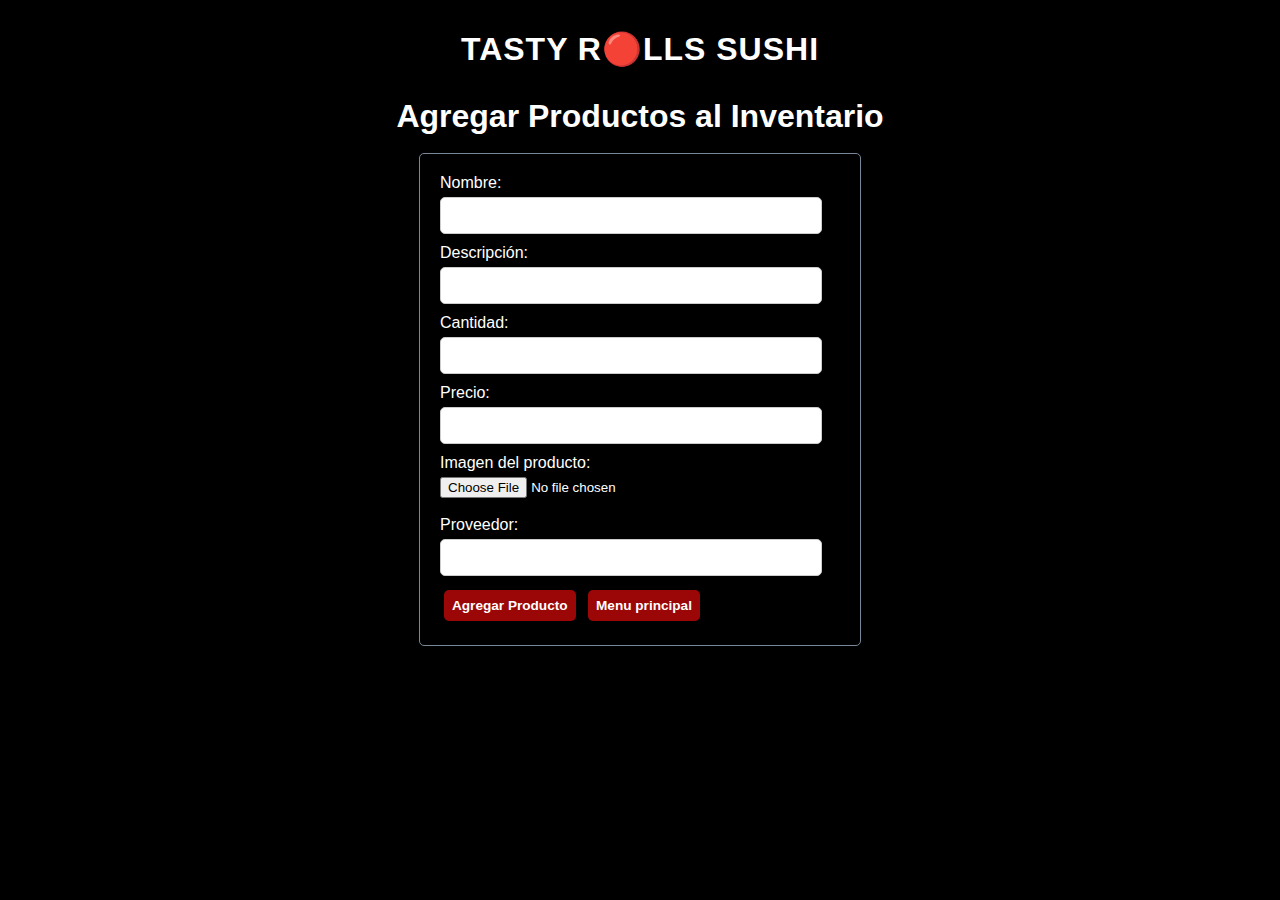
<file: altas.html>
<!DOCTYPE html>
<html lang="es">

<head>
    <meta charset="UTF-8">
    <meta http-equiv="X-UA-Compatible" content="IE=edge">
    <meta name="viewport" content="width=device-width, initial-scale=1.0">
    <title>Agregar producto</title>
    <link rel="stylesheet" href="./estilos/estilos.css">
</head>

<body>
    <header>
        <nav class="navbar-index ">
            TASTY R🔴LLS SUSHI
        </nav>
    </header>

    <h1>Agregar Productos al Inventario</h1><br>

    <!--enctype="multipart/form-data" es necesario para enviar archivos al back.-->
    <form id="formulario" enctype="multipart/form-data">
        
        <label for="nombre">Nombre:</label>
        <input type="text" id="nombre" name="nombre" required><br>
        
        <label for="descripcion">Descripción:</label>
        <input type="text" id="descripcion" name="descripcion" required><br>

        <label for="cantidad">Cantidad:</label>
        <input type="number" id="cantidad" name="cantidad" required><br>

        <label for="precio">Precio:</label>
        <input type="number" step="0.01" id="precio" name="precio" required><br>

        <label for="imagenProducto">Imagen del producto:</label>
        <input type="file" id="imagenProducto" name="imagen">

        <br><br>
        <label for="proveedorProducto">Proveedor:</label>
        <input type="text" id="proveedorProducto" name="proveedor">
        
        <button type="submit">Agregar Producto</button>
        <a href="index.html">Menu principal</a>
    </form>

    <script>
        const URL = "http://127.0.0.1:5000/"

        //Al subir al servidor, deberá utilizarse la siguiente ruta. USUARIO debe ser reemplazado por el nombre de usuario de Pythonanywhere
        //const URL = "https://USUARIO.pythonanywhere.com/"
        

        // Capturamos el evento de envío del formulario
        document.getElementById('formulario').addEventListener('submit', function (event) {
            event.preventDefault(); // Evitamos que se envie el form 

            var formData = new FormData(this);
    
            // Realizamos la solicitud POST al servidor
            fetch(URL + 'productos', {
                method: 'POST',
                body: formData // Aquí enviamos formData. Dado que formData puede contener archivos, no se utiliza JSON.
            })

            //Después de realizar la solicitud POST, se utiliza el método then() para manejar la respuesta del servidor.
            .then(function (response) {
                    if (response.ok) { 
                        //Si la respuesta es exitosa, convierte los datos de la respuesta a formato JSON.
                        return response.json(); 
                    } else {
                        // Si hubo un error, lanzar explícitamente una excepción
                        // para ser "catcheada" más adelante
                        throw new Error('Error al agregar el producto.');
                    }
            })

                //Respuesta OK, muestra una alerta informando que el producto se agregó correctamente y limpia los campos del formulario para que puedan ser utilizados para un nuevo producto.
                .then(function (data) {
                    alert('Producto agregado correctamente.');
                })

                // En caso de error, mostramos una alerta con un mensaje de error.
                .catch(function (error) {
                    alert('Error al agregar el producto.');
                })

                // Limpiar el formulario en ambos casos (éxito o error)
                .finally(function () {
                    document.getElementById('nombre').value = "";
                    document.getElementById('descripcion').value = "";
                    document.getElementById('cantidad').value = "";
                    document.getElementById('precio').value = "";
                    document.getElementById('imagenProducto').value = "";
                    document.getElementById('proveedorProducto').value = "";
                });
        })
    </script>
</body>

</html>
</file>
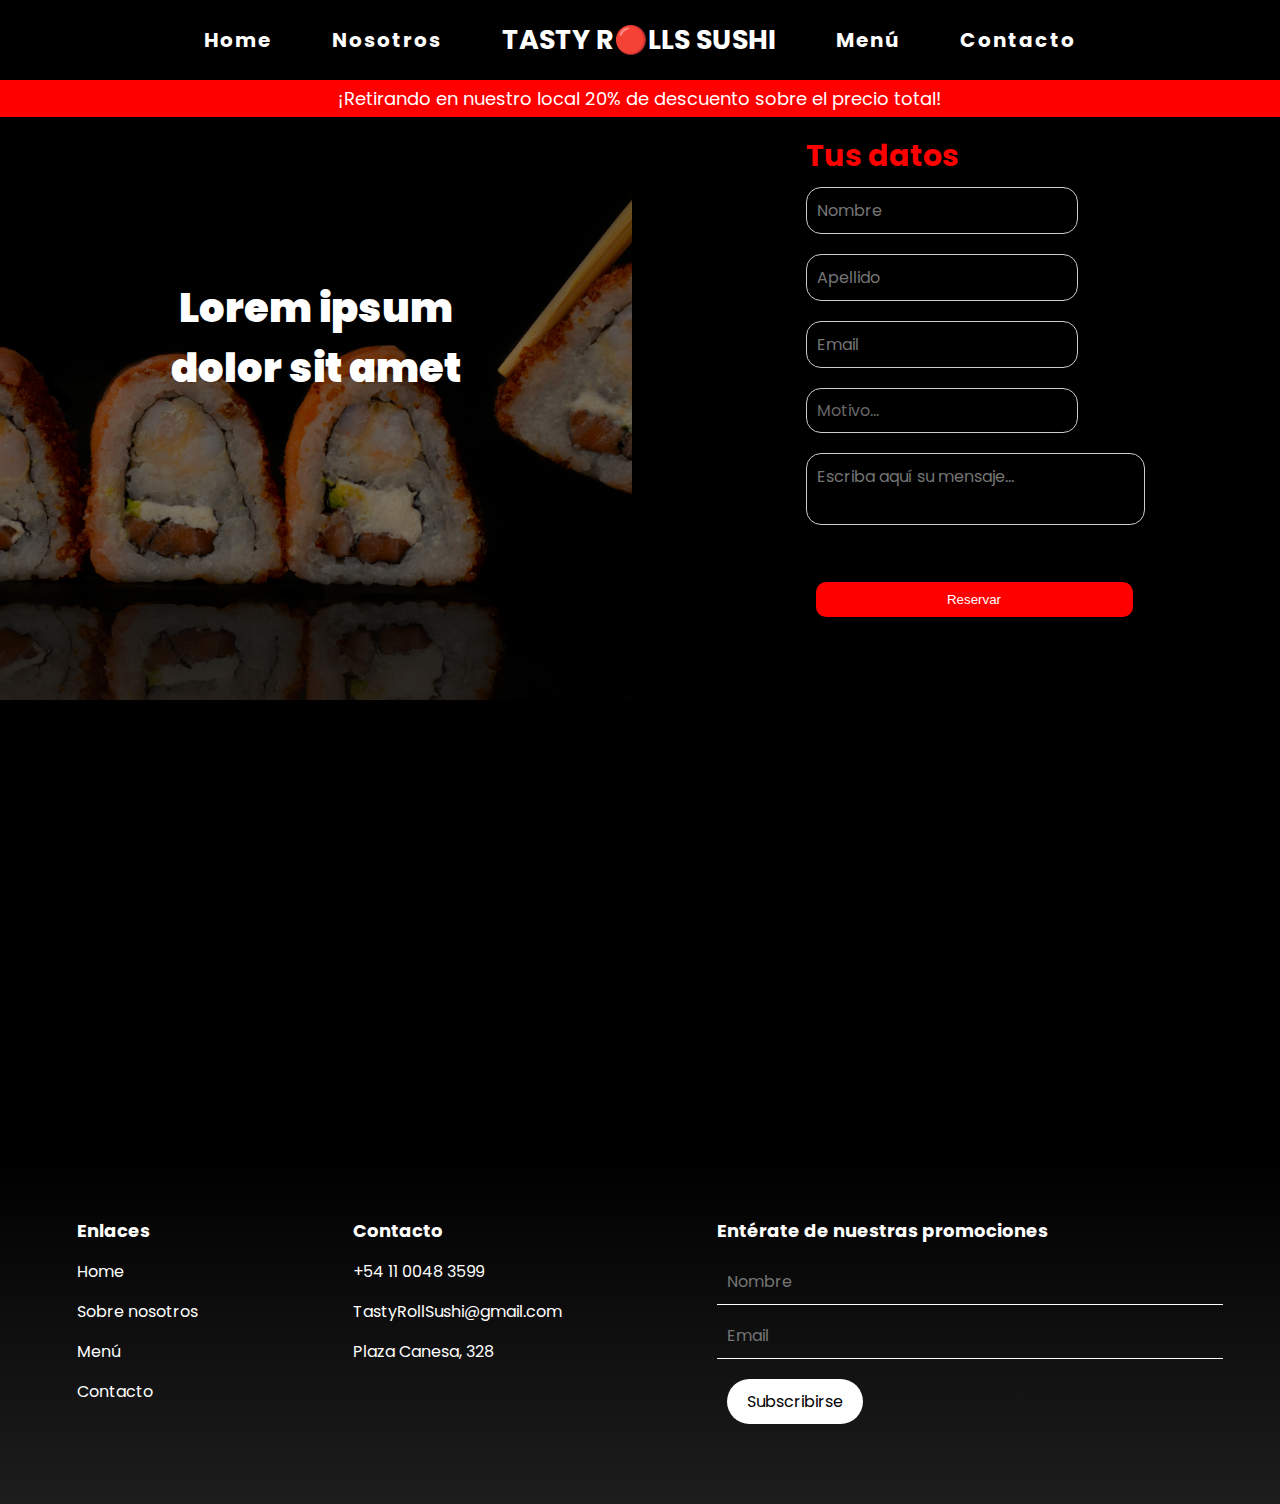
<file: contacto.html>
<!DOCTYPE html>
<html lang="en">
<head>
    <meta charset="UTF-8">
    <meta name="viewport" content="width=device-width, initial-scale=1.0">
    <link rel="preconnect" href="https://fonts.googleapis.com">
    <link rel="preconnect" href="https://fonts.gstatic.com" crossorigin>
    <link href="https://fonts.googleapis.com/css2?family=Poppins:ital,wght@0,400;0,600;0,800;1,700&display=swap" rel="stylesheet">
    <link rel="stylesheet" href="style1.css">
    <link href='https://unpkg.com/boxicons@2.1.4/css/boxicons.min.css' rel='stylesheet'>
    <link rel="icon" href="img/favicon.ico" type="image/x-icon">
    <title>TASTY R🔴LLS SUSHI</title>
</head>
<body>
    <header>
        <nav class="navbar navbar-a-visible">
            <i class='bx bx-align-right' id="burger"></i>
            <div class="nav-item"><a href="principal.html">Home</a></div>
            <div class="nav-item"><a href="nosotros.html">Nosotros</a></div>
            <a href="./principal.html"><h1 class="logo">TASTY R🔴LLS SUSHI</h1></a>
            <div class="nav-item"><a href="menu.html">Menú</a></div>
            <div class="nav-item"><a href="contacto.html">Contacto</a></div>
        </nav>
        <p class="promocion">¡Retirando en nuestro local 20% de descuento sobre el precio total!</p>
    </header>
    <main class="flexContainer">
        <div class="item">
            <p>Lorem ipsum<br>dolor sit amet</p>
        </div>
        <div class="form-container">
            <form id="reservationForm" action="formulario" method="post">
                <h1 id="tituloReserva">Tus datos</h1>
                <div id="reservationError" class="error-message"></div>
                <div class="casilla1">
                    <label for="nombre"></label>
                    <input type="text" id="nombre" name="nombre" placeholder="Nombre">
                    <div id="nombreError" class="error-message"></div>
                </div>
                <div class="casilla1">
                    <label for="apellido"></label>
                    <input type="text" id="apellido" name="apellido" placeholder="Apellido">
                    <div id="apellidoError" class="error-message"></div>
                </div>
                <div class="casilla1">
                    <label for="email"></label>
                    <input type="email" name="email" id="email" placeholder="Email">
                    <div id="emailError" class="error-message"></div>
                </div>
                <div class="casilla1">
                    <label for="motivo"></label>
                    <select id="motivo" name="motivo">
                        <option value="Motivo">Motivo...</option>
                        <option value="consulta">Consulta</option>
                        <option value="sugerencia">Sugerencia</option>
                        <option value="queja">Queja</option>
                        <option value="otro">Otro</option>
                    </select>
                    <div id="motivoError" class="error-message"></div>
                </div>
                <div>
                    <label for="message"></label>
                    <textarea name="message" id="message" placeholder="Escriba aquí su mensaje..."></textarea>
                    <div id="mensajeError" class="error-message"></div>
                </div>
                <button type="submit">Reservar</button>
            </form>
        </div>
    </main>
    
    <iframe src="https://www.google.com/maps/embed?pb=!1m18!1m12!1m3!1d26286.86981141537!2d-58.47148119612078!3d-34.55713217009508!2m3!1f0!2f0!3f0!3m2!1i1024!2i768!4f13.1!3m3!1m2!1s0x95bcb5d3ea07df93%3A0x947b5150d5a5bda4!2sBarrio%20Chino%2C%20Cdad.%20Aut%C3%B3noma%20de%20Buenos%20Aires!5e0!3m2!1ses-419!2sar!4v1715552560982!5m2!1ses-419!2sar" width="100%" height="450" style="border:0;" allowfullscreen="" loading="lazy" referrerpolicy="no-referrer-when-downgrade"></iframe>       

    <footer class="footer">
        <div class="footer-content container">
            <div class="link">
                <h3>Enlaces</h3>
                <ul>
                    <li><a href="principal.html">Home</a></li>
                    <li><a href="nosotros.html">Sobre nosotros</a></li>
                    <li><a href="menu.html">Menú</a></li>
                    <li><a href="contacto.html">Contacto</a></li>                
                </ul>
            </div>

            <div class="link">
                <h3>Contacto</h3>
                <ul>
                    <li><a href="#">+54 11 0048 3599</a></li>
                    <li><a href="#">TastyRollSushi@gmail.com</a></li>
                    <li>Plaza Canesa, 328</li>
                </ul>
            </div>

            <div class="link">
                <h3>Entérate de nuestras promociones</h3>
                <form id="subscribeForm" action="#">
                    <div id="subscribeError" class="error-message"></div>
                    <label for="subscribeNombre" class="label-footer"></label>
                    <input class="input-footer" type="text" id="subscribeNombre" name="nombre" placeholder="Nombre">
                    <div id="subscribeNombreError" class="error-message"></div>
                    <label for="subscribeEmail" class="label-footer"></label>
                    <input class="input-footer" type="email" id="subscribeEmail" name="email" placeholder="Email">
                    <div id="subscribeEmailError" class="error-message"></div>
                    <button class="button-footer" type="submit">Subscribirse</button>
                </form>
            </div> 
        </div>
    </footer>
    <script src="index.js"></script>
</body>
</html>
</file>
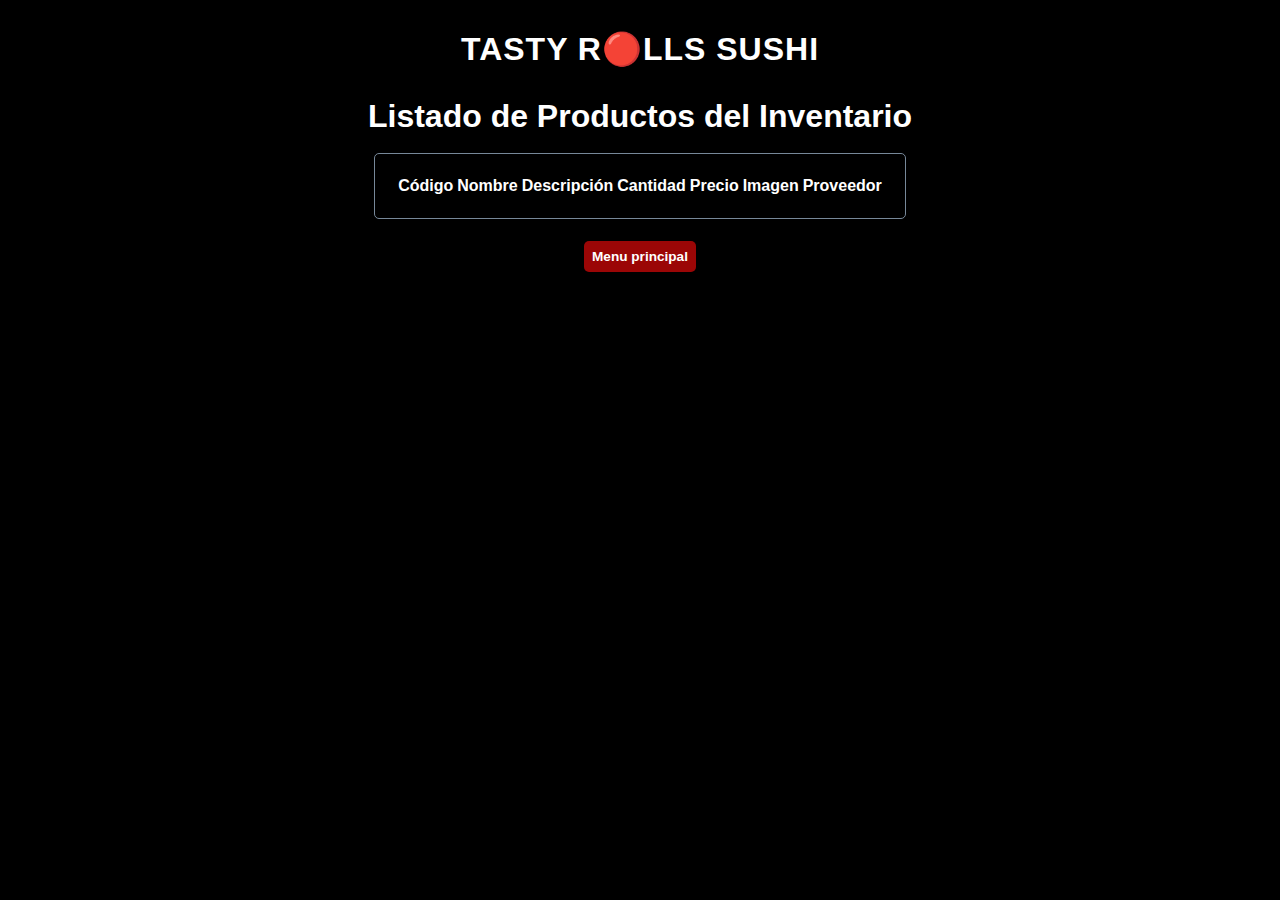
<file: listado.html>
<!DOCTYPE html>
<html lang="es">

<head>
    <meta charset="UTF-8">
    <meta http-equiv="X-UA-Compatible" content="IE=edge">
    <meta name="viewport" content="width=device-width, initial-scale=1.0">
    <title>Listado de Productos 🚀</title>
    <link rel="stylesheet" href="./estilos/estilos.css">
</head>

<body>
    <header>
        <nav class="navbar-index ">
            TASTY R🔴LLS SUSHI
        </nav>
    </header>

    
    <h1>Listado de Productos del Inventario</h1><br>

    <table> <!-- Se crea una tabla para mostrar los productos. -->
        <thead> <!--Encabezado de la tabla con columnas para código, descripción, cantidad, precio y acciones.-->
            <tr>
                <th>Código</th>
                <th>Nombre</th>
                <th>Descripción</th>
                <th>Cantidad</th>                
                <th align="center">Precio</th>
                <th>Imagen</th>
                <th align="center">Proveedor</th>
                
            </tr>
        </thead>
        <tbody id="tablaProductos"> </tbody>
    </table><br>

    <div class="contenedor-centrado">
        <a href="index.html">Menu principal</a>
    </div>

    <script>
        const URL = "http://127.0.0.1:5000/"

        // Al subir al servidor, deberá utilizarse la siguiente ruta. USUARIO debe ser reemplazado por el nombre de usuario de Pythonanywhere
        //const URL = "https://USUARIO.pythonanywhere.com/"
        

        // Realizamos la solicitud GET al servidor para obtener todos los productos.
        fetch(URL + 'productos')
            .then(function (response) {
                if (response.ok) {
                    //Si la respuesta es exitosa (response.ok), convierte el cuerpo de la respuesta de formato JSON a un objeto JavaScript y pasa estos datos a la siguiente promesa then.
                    return response.json(); 
            } else {
                    // Si hubo un error, lanzar explícitamente una excepción para ser "catcheada" más adelante
                    throw new Error('Error al obtener los productos.');
                }
            })

            //Esta función maneja los datos convertidos del JSON.
            .then(function (data) {
                let tablaProductos = document.getElementById('tablaProductos'); //Selecciona el elemento del DOM donde se mostrarán los productos.

                // Iteramos sobre cada producto y agregamos filas a la tabla
                for (let producto of data) {
                    let fila = document.createElement('tr'); //Crea una nueva fila de tabla (<tr>) para cada producto.
                    fila.innerHTML = '<td>' + producto.codigo + '</td>' +
                        '<td style="padding: 20px;" align="center">' + producto.nombre + '</td>' +
                        '<td style="padding: 20px;" align="center">' + producto.descripcion + '</td>' +
                        '<td style="padding: 10px;" align="center">' + producto.cantidad + '</td>' +
                        '<td align="center">' + producto.precio + '</td>' +
                        // Mostrar miniatura de la imagen
                        '<td style="padding: 10px;"><img src=imagenes/' + producto.imagen_url +' alt="Imagen del producto" style="width: 100px;"></td>' + '<td align="center">' + producto.proveedor + '</td>';
                        
                        //Al subir al servidor, deberá utilizarse la siguiente ruta. USUARIO debe ser reemplazado por el nombre de usuario de Pythonanywhere
                        //'<td><img src=https://www.pythonanywhere.com/user/USUARIO/files/home/USUARIO/mysite/static/imagenes/' + producto.imagen_url +' alt="Imagen del producto" style="width: 100px;"></td>' + '<td align="right">' + producto.proveedor + '</td>';
                    
                    //Una vez que se crea la fila con el contenido del producto, se agrega a la tabla utilizando el método appendChild del elemento tablaProductos.
                    tablaProductos.appendChild(fila);
                }
            })

            //Captura y maneja errores, mostrando una alerta en caso de error al obtener los productos.
            .catch(function (error) {
                // Código para manejar errores
                alert('Error al obtener los productos.');
            });
    </script>
</body>
</html>
</file>
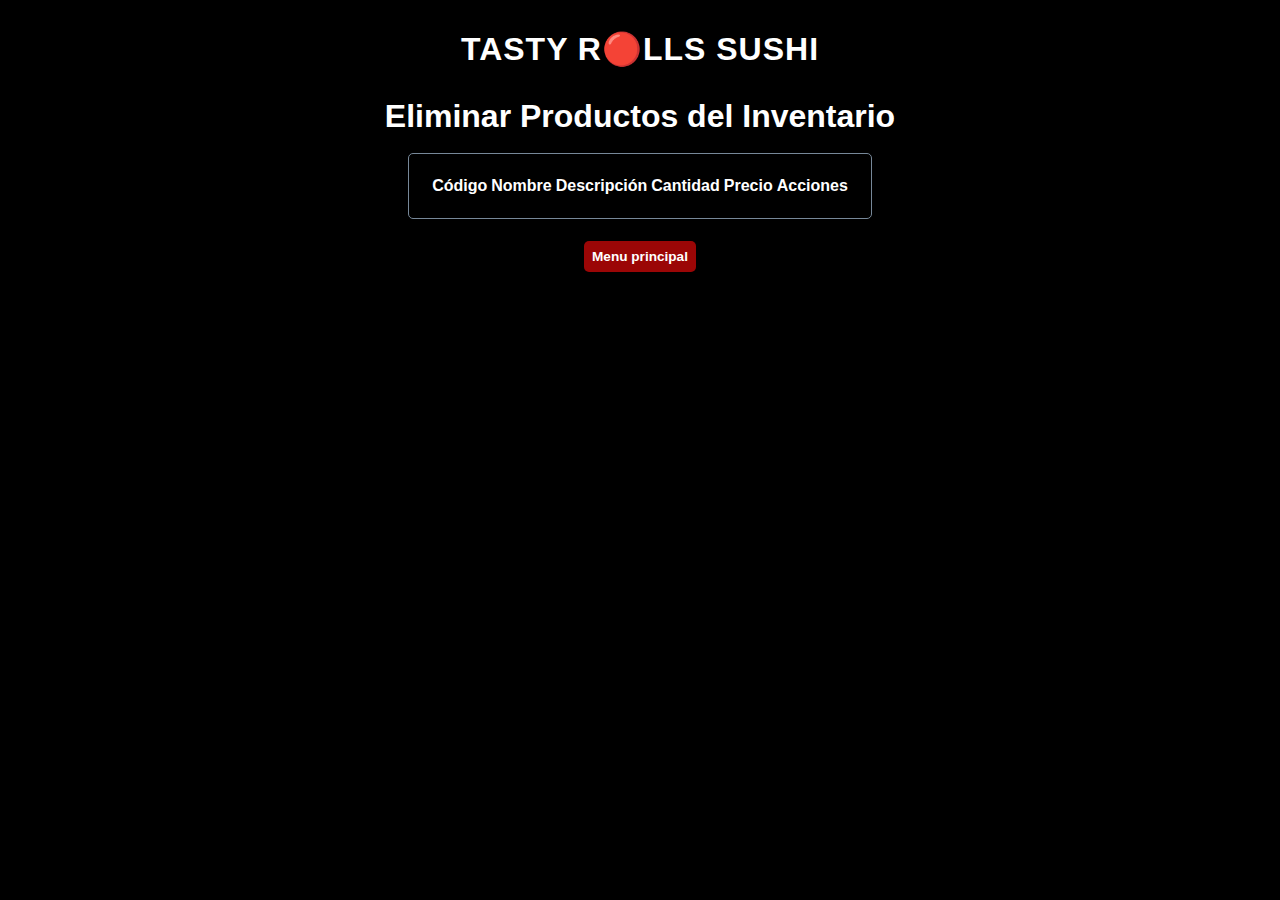
<file: listadoEliminar.html>
<!DOCTYPE html>
<html lang="es">

<head>
    <meta charset="UTF-8">
    <meta http-equiv="X-UA-Compatible" content="IE=edge">
    <meta name="viewport" content="width=device-width, initial-scale=1.0">
    <title>Eliminar Productos</title>
    <link rel="stylesheet" href="./estilos/estilos.css">
</head>

<body>
    <header>
        <nav class="navbar-index">
            TASTY R🔴LLS SUSHI
        </nav>
    </header>

    
    <h1>Eliminar Productos del Inventario</h1><br>

    <table id="productos-table"> <!-- Se crea una tabla para mostrar los productos. -->
        <thead> <!--Encabezado de la tabla con columnas para código, descripción, cantidad, precio y acciones.-->
            <tr>
                <th>Código</th>
                <th>Nombre</th>
                <th>Descripción</th>
                <th>Cantidad</th>
                <th align="center">Precio</th>
                <th>Acciones</th>
            </tr>
        </thead>
        <tbody>
        </tbody>
    </table><br>

    <div class="contenedor-centrado">
        <a href="index.html">Menu principal</a>
    </div>

    <script>
        const URL = "http://127.0.0.1:5000/"

        //Al subir al servidor, deberá utilizarse la siguiente ruta. USUARIO debe ser reemplazado por el nombre de usuario de Pythonanywhere
        //const URL = "https://USUARIO.pythonanywhere.com/"
        
        // Obtiene el contenido del inventario
        function obtenerProductos() {
            fetch(URL + 'productos') // Realiza una solicitud GET al servidor y obtener la lista de productos.
                .then(response => {
                    // Si es exitosa (response.ok), convierte los datos de la respuesta de formato JSON a un objeto JavaScript.
                    if (response.ok) { return response.json(); }
                })
                // Asigna los datos de los productos obtenidos a la propiedad productos del estado.
                .then(data => {
                    const productosTable = document.getElementById('productos-table').getElementsByTagName('tbody')[0];
                    productosTable.innerHTML = ''; // Limpia la tabla antes de insertar nuevos datos
                    data.forEach(producto => {
                        const row = productosTable.insertRow();
                        row.innerHTML = `
                            <td style="padding: 10px;">${producto.codigo}</td>
                            <td style="padding: 10px;">${producto.nombre}</td>
                            <td style="padding: 10px;">${producto.descripcion}</td>
                            <td style="padding: 10px;">${producto.cantidad}</td>
                            <td align="center" style="padding: 10px;">${producto.precio}</td>
                            <td style="padding: 10px;"><button onclick="eliminarProducto('${producto.codigo}')">Eliminar</button></td>`;
                    });
                })
                // Captura y maneja errores, mostrando una alerta en caso de error al obtener los productos.
                .catch(error => {
                    console.log('Error:', error);
                    alert('Error al obtener los productos.');
                });
        }

        // Se utiliza para eliminar un producto.
        function eliminarProducto(codigo) {
            // Se muestra un diálogo de confirmación. Si el usuario confirma, se realiza una solicitud DELETE al servidor a través de fetch(URL + 'productos/${codigo}', {method: 'DELETE' }).
            if (confirm('¿Estás seguro de que quieres eliminar este producto?')) {
                fetch(URL + `productos/${codigo}`, { method: 'DELETE' })
                    .then(response => {
                        if (response.ok) {
                            // Si es exitosa (response.ok), elimina el producto y da mensaje de ok.
                            obtenerProductos(); // Vuelve a obtener la lista de productos para actualizar la tabla.
                            alert('Producto eliminado correctamente.');
                        }
                    })
                    // En caso de error, mostramos una alerta con un mensaje de error.
                    .catch(error => {
                        alert(error.message);
                    });
            }
        }

        // Cuando la página se carga, llama a obtenerProductos para cargar la lista de productos.
        document.addEventListener('DOMContentLoaded', obtenerProductos);
    </script>
</body>
</html>
</file>
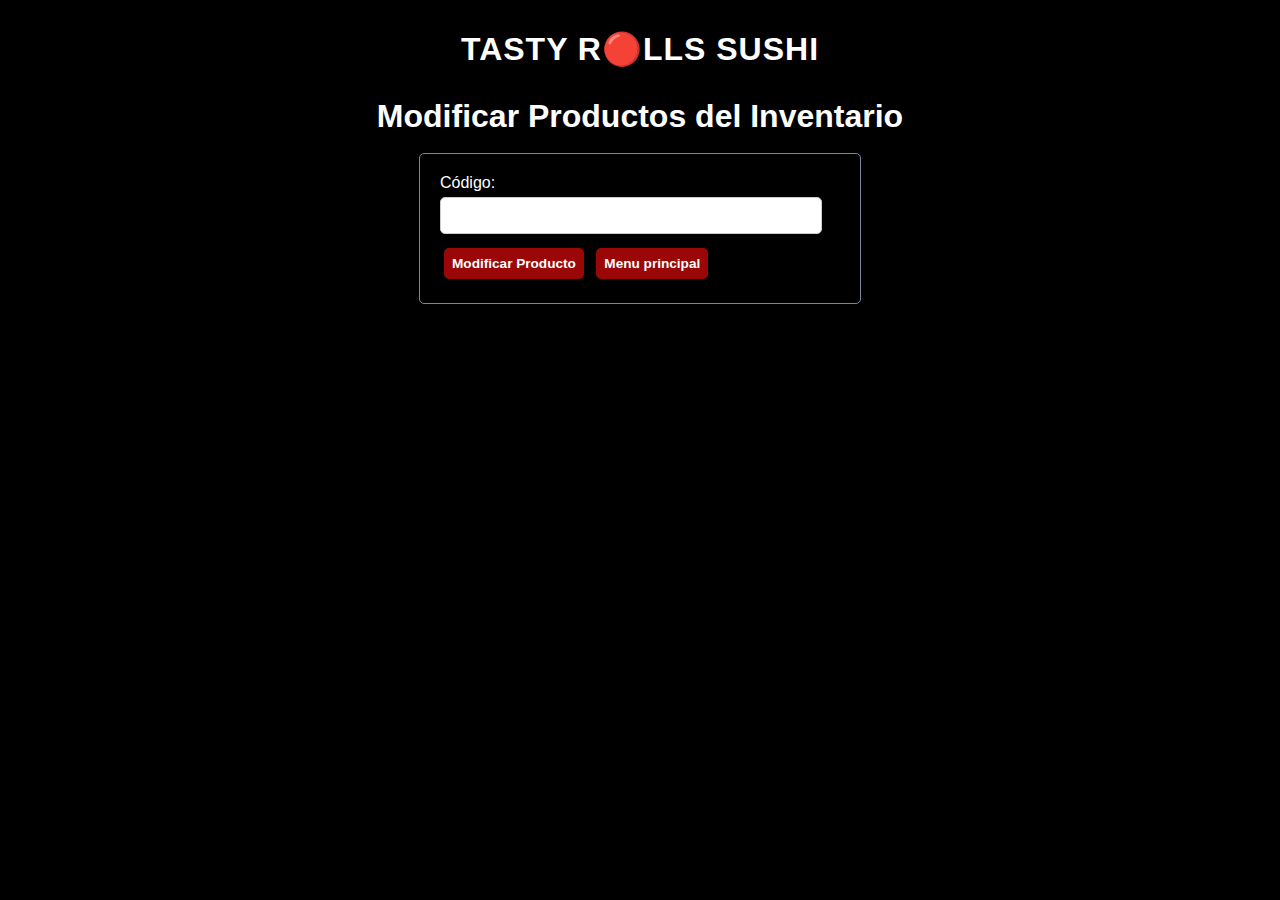
<file: modificaciones.html>
<!DOCTYPE html>
<html lang="es">

<head>
    <meta charset="UTF-8">
    <meta http-equiv="X-UA-Compatible" content="IE=edge">
    <meta name="viewport" content="width=device-width, initial-scale=1.0">
    <title>Modificar Producto</title>
    <link rel="stylesheet" href="./estilos/estilos.css">
</head>

<body>
    <header>
        <nav class="navbar-index ">
            TASTY R🔴LLS SUSHI
        </nav>
    </header>

    
    <h1>Modificar Productos del Inventario</h1><br>

    <!-- Contenedor principal que será controlado por JavaScript. Este contenedor tendrá dos formularios. -->
    <div id="app">
        <!-- Primer formulario: Selector de producto. LLama a la función obtenerProducto cuando se envíe el formulario -->
        <form id="form-obtener-producto">
            <label for="codigo">Código:</label>
            <input type="text" id="codigo" required><br>
            <button type="submit">Modificar Producto</button> <a href="index.html">Menu principal</a>
        </form>

        <!-- Segundo formulario: se muestra solo si mostrarDatosProducto es verdadero. Llama a la función guardarCambios -->
        <div id="datos-producto" style="display: none;">
            <h2>Datos del Producto</h2>
            <form id="form-guardar-cambios">

                <label for="nombreModificar">Nombre:</label>
                <input type="text" id="nombreModificar" required><br>

                <label for="descripcionModificar">Descripción:</label>
                <input type="text" id="descripcionModificar" required><br>

                <label for="cantidadModificar">Cantidad:</label>
                <input type="number" id="cantidadModificar" required><br>

                <label for="precioModificar">Precio:</label>
                <input type="number" step="0.01" id="precioModificar" required><br>

                <!-- Imagen actual del producto - Debe comentarse al subirse al servidor-->
                <img id="imagen-actual" style="max-width: 200px; display: none;">

                <!-- Vista previa de la nueva imagen seleccionada -->
                <img id="imagen-vista-previa" style="max-width: 200px; display: none;">

                <!-- Input para nueva imagen -->
                <label for="nuevaImagen">Nueva Imagen:</label>
                <input type="file" id="nuevaImagen"><br>

                <br>
                <label for="proveModificar">Proveedor:</label>
                <input type="number" id="proveModificar" required><br>

                <button type="submit">Guardar Cambios</button>
                <a href="modificaciones.html">Cancelar</a>
            </form>
        </div>
    </div>

    <script>
        const URL = "http://127.0.0.1:5000/"

        // Al subir al servidor, deberá utilizarse la siguiente ruta. USUARIO debe ser reemplazado por el nombre de usuario de Pythonanywhere
        //const URL = "https://USUARIO.pythonanywhere.com/"

        // Variables de estado para controlar la visibilidad y los datos del formulario
        let codigo = '';
        let nombre = '';
        let descripcion = '';
        let cantidad = '';
        let precio = '';
        let proveedor = '';
        let imagen_url = '';
        let imagenSeleccionada = null;
        let imagenUrlTemp = null;
        let mostrarDatosProducto = false;

        document.getElementById('form-obtener-producto').addEventListener('submit', obtenerProducto);
        document.getElementById('form-guardar-cambios').addEventListener('submit', guardarCambios);
        document.getElementById('nuevaImagen').addEventListener('change', seleccionarImagen);

        // Se ejecuta cuando se envía el formulario de consulta. Realiza una solicitud GET a la API y obtiene los datos del producto correspondiente al código ingresado.
        function obtenerProducto(event) {
            event.preventDefault();
            codigo = document.getElementById('codigo').value;
            fetch(URL + 'productos/' + codigo)
                .then(response => {
                    if (response.ok) {
                        return response.json()
                    } else {
                        throw new Error('Error al obtener los datos del producto.')
                    }
                })
                .then(data => {
                    nombre = data.nombre;
                    descripcion = data.descripcion;
                    cantidad = data.cantidad;
                    precio = data.precio;
                    proveedor = data.proveedor;
                    imagen_url = data.imagen_url;
                    mostrarDatosProducto = true; //Activa la vista del segundo formulario
                    mostrarFormulario();
                })
                .catch(error => {
                    alert('Código no encontrado.');
                });
        }

        // Muestra el formulario con los datos del producto
        function mostrarFormulario() {
            if (mostrarDatosProducto) {
                document.getElementById('nombreModificar').value = nombre;
                document.getElementById('descripcionModificar').value = descripcion;
                document.getElementById('cantidadModificar').value = cantidad;
                document.getElementById('precioModificar').value = precio;
                document.getElementById('proveModificar').value = proveedor;

                const imagenActual = document.getElementById('imagen-actual');
                if (imagen_url && !imagenSeleccionada) { // Verifica si imagen_url no está vacía y no se ha seleccionado una imagen

                    imagenActual.src = 'imagenes/' + imagen_url;                    
                    
                    //Al subir al servidor, deberá utilizarse la siguiente ruta. USUARIO debe ser reemplazado por el nombre de usuario de Pythonanywhere
                    //imagenActual.src = 'https://www.pythonanywhere.com/user/USUARIO/files/home/USUARIO/mysite/static/imagenes/' + imagen_url;

                    imagenActual.style.display = 'block'; // Muestra la imagen actual
                } else {
                    imagenActual.style.display = 'none'; // Oculta la imagen si no hay URL
                }

                document.getElementById('datos-producto').style.display = 'block';
            } else {
                document.getElementById('datos-producto').style.display = 'none';
            }
        }

        // Se activa cuando el usuario selecciona una imagen para cargar.
        function seleccionarImagen(event) {
            const file = event.target.files[0];
            imagenSeleccionada = file;
            imagenUrlTemp = URL.createObjectURL(file); // Crea una URL temporal para la vista previa

            const imagenVistaPrevia = document.getElementById('imagen-vista-previa');
            imagenVistaPrevia.src = imagenUrlTemp;
            imagenVistaPrevia.style.display = 'block';
        }

        // Se usa para enviar los datos modificados del producto al servidor.
        function guardarCambios(event) {
            event.preventDefault();

            const formData = new FormData();
            formData.append('codigo', codigo);
            formData.append('nombre', document.getElementById('nombreModificar').value);
            formData.append('descripcion', document.getElementById('descripcionModificar').value);
            formData.append('cantidad', document.getElementById('cantidadModificar').value);
            formData.append('proveedor', document.getElementById('proveModificar').value);
            formData.append('precio', document.getElementById('precioModificar').value);

            // Si se ha seleccionado una imagen nueva, la añade al formData. 
            if (imagenSeleccionada) {
                formData.append('imagen', imagenSeleccionada, imagenSeleccionada.name);
            }

            fetch(URL + 'productos/' + codigo, {
                method: 'PUT',
                body: formData,
            })
                .then(response => {
                    if (response.ok) {
                        return response.json()
                    } else {
                        throw new Error('Error al guardar los cambios del producto.')
                    }
                })
                .then(data => {
                    alert('Producto actualizado correctamente.');
                    limpiarFormulario();
                })
                .catch(error => {
                    console.error('Error:', error);
                    alert('Error al actualizar el producto.');
                });
        }

        // Restablece todas las variables relacionadas con el formulario a sus valores iniciales, lo que efectivamente "limpia" el formulario.
        function limpiarFormulario() {
            document.getElementById('codigo').value = '';
            document.getElementById('nombreModificar').value = '';
            document.getElementById('descripcionModificar').value = '';
            document.getElementById('cantidadModificar').value = '';
            document.getElementById('precioModificar').value = '';
            document.getElementById('proveModificar').value = '';
            document.getElementById('nuevaImagen').value = '';

            const imagenActual = document.getElementById('imagen-actual');
            imagenActual.style.display = 'none';

            const imagenVistaPrevia = document.getElementById('imagen-vista-previa');
            imagenVistaPrevia.style.display = 'none';

            codigo = '';
            nombre = '';
            descripcion = '';
            cantidad = '';
            precio = '';
            proveedor = '';
            imagen_url = '';
            imagenSeleccionada = null;
            imagenUrlTemp = null;
            mostrarDatosProducto = false;

            document.getElementById('datos-producto').style.display = 'none';
        }
    </script>
</body>

</html>
</file>
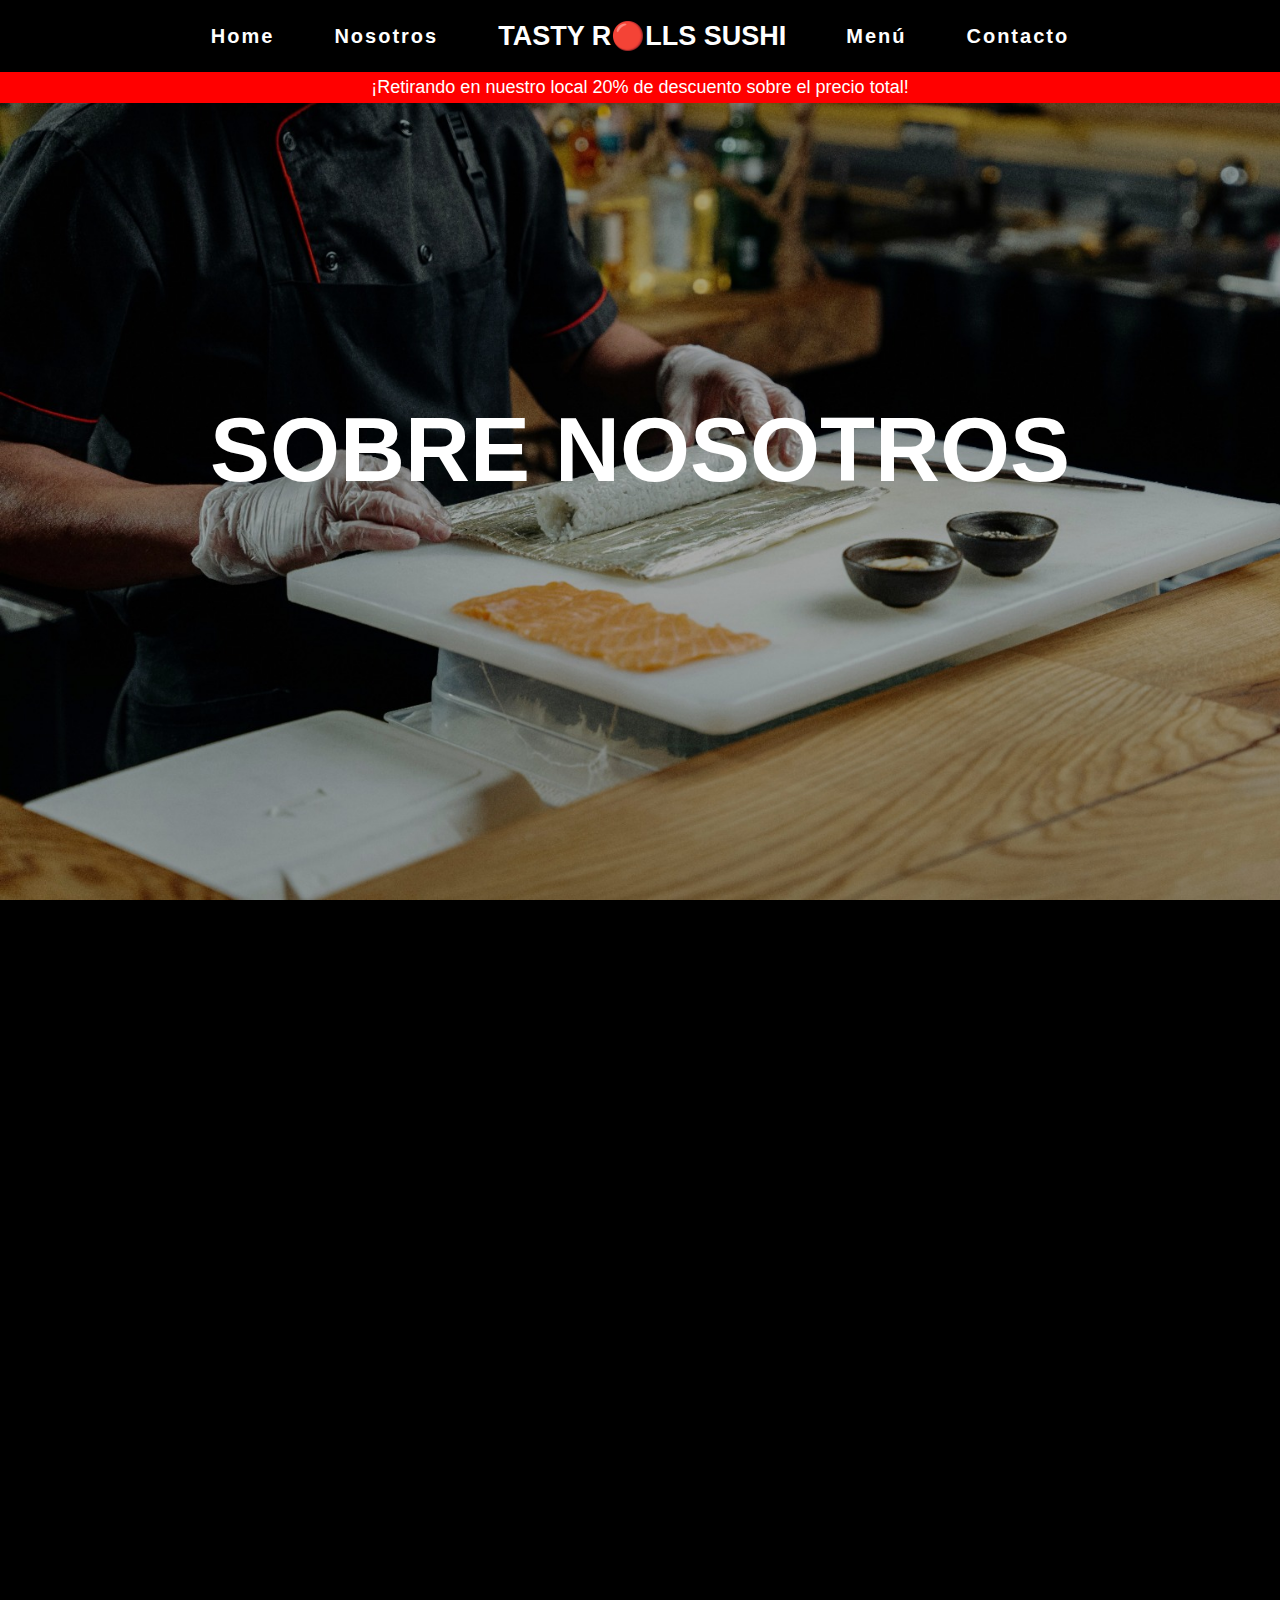
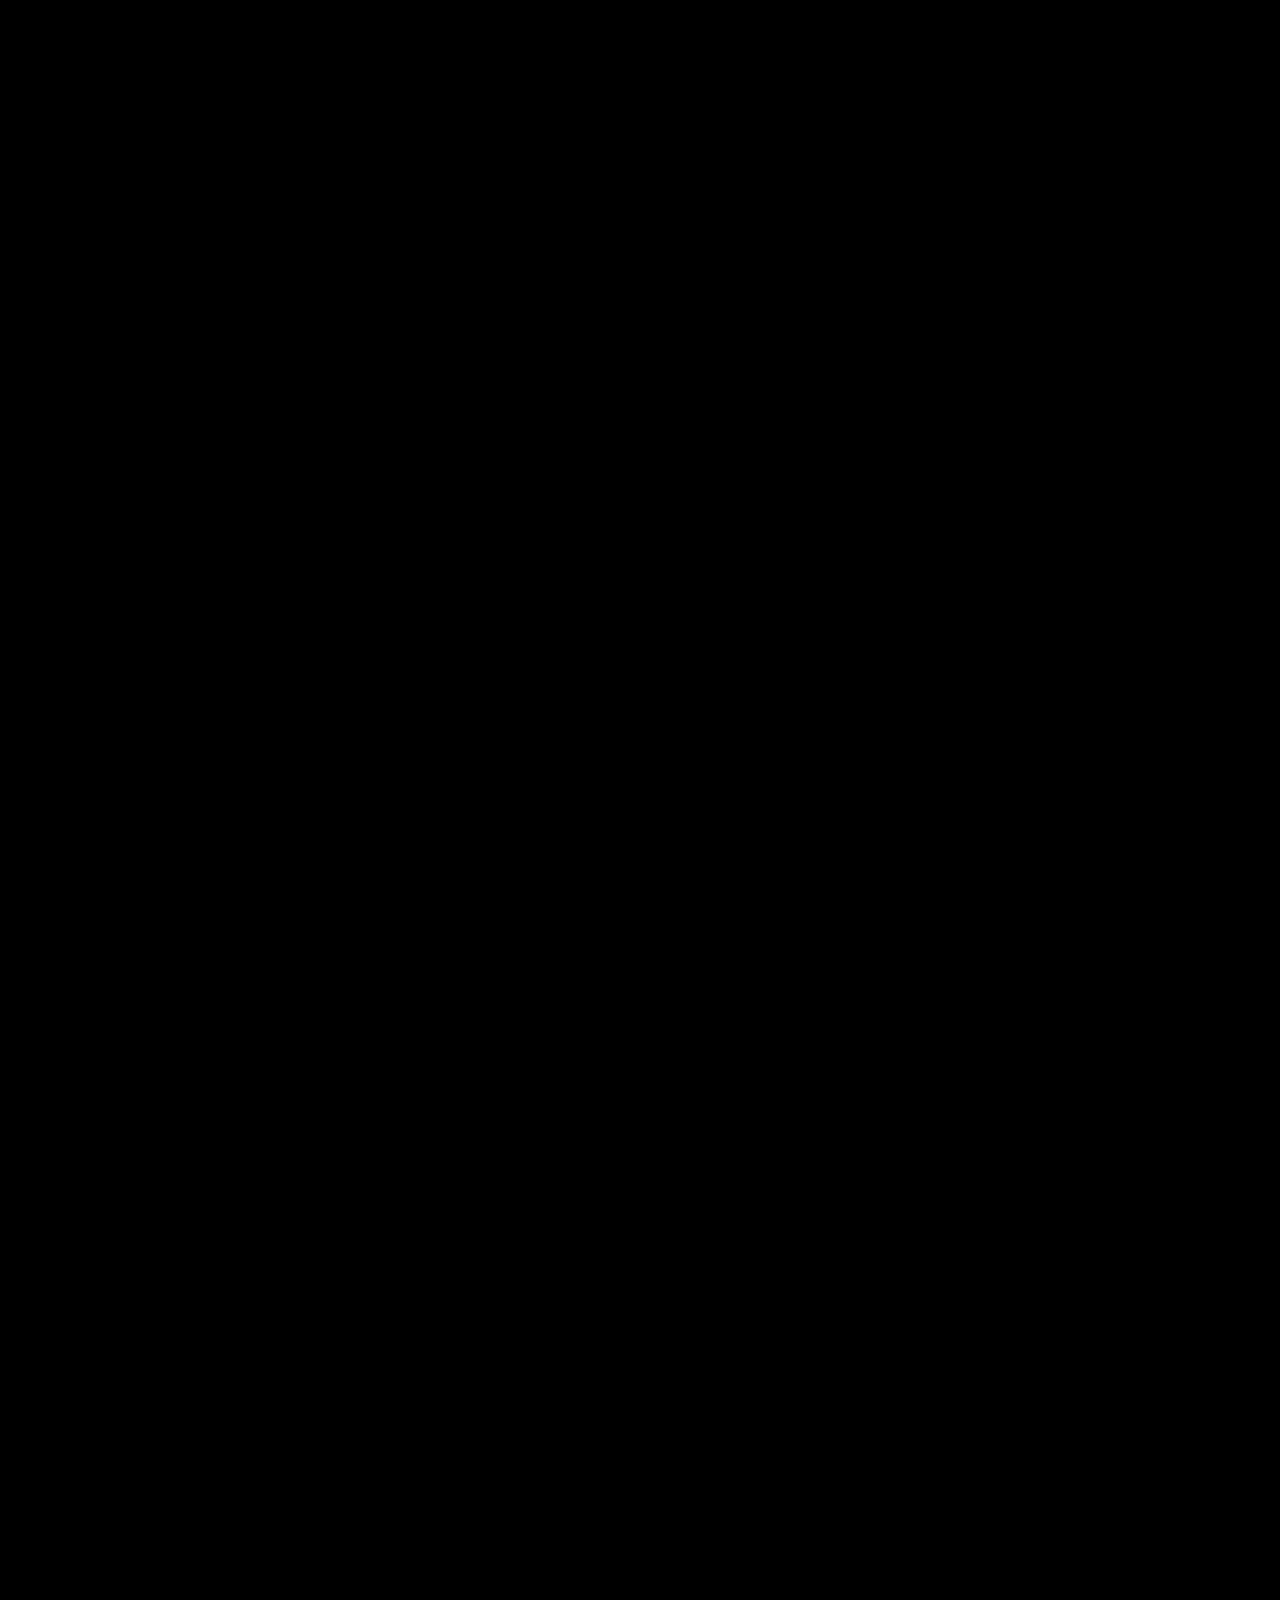
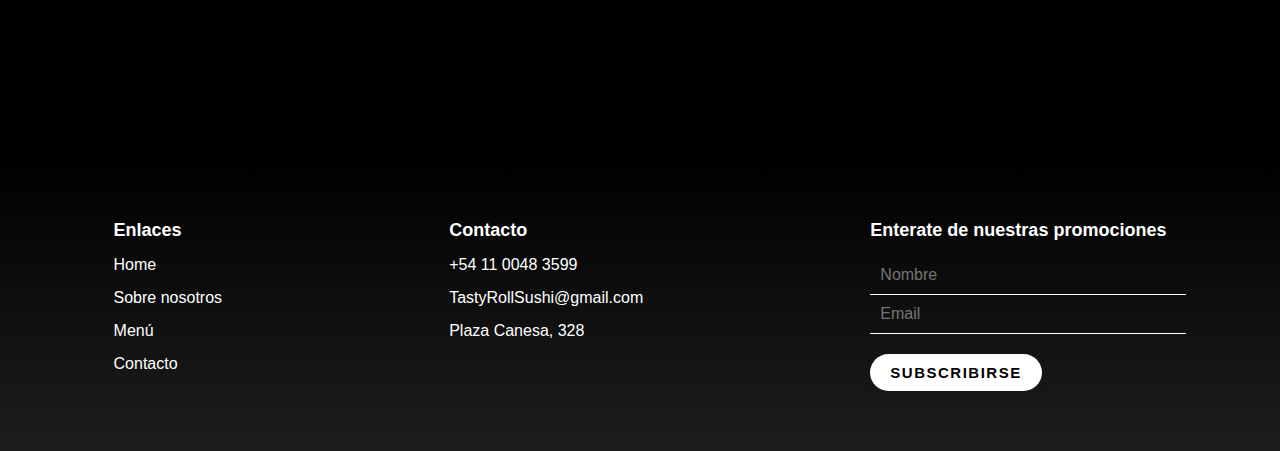
<file: nosotros.html>
<!DOCTYPE html>
<html lang="en">
<head>
    <meta charset="UTF-8">
    <meta name="viewport" content="width=device-width, initial-scale=1.0">
    <title>Sobre Nosotros</title>
    <link rel="stylesheet" href="style2.css">
    <link href="https://unpkg.com/aos@2.3.1/dist/aos.css" rel="stylesheet">
    <link href='https://unpkg.com/boxicons@2.1.4/css/boxicons.min.css' rel='stylesheet'>
    <link rel="icon" href="img/favicon.ico" type="image/x-icon">
</head>
<body>
    <header>
        <nav class="navbar navbar-a-visible">
            <i class='bx bx-align-right' id="burger"></i>
            <div class="nav-item"><a href="principal.html">Home</a></div>
            <div class="nav-item"><a href="nosotros.html">Nosotros</a></div>
            <a href="./principal.html"><h1 class="logo">TASTY R🔴LLS SUSHI</h1></a>
            <div class="nav-item"><a href="menu.html">Menú</a></div>
            <div class="nav-item"><a href="contacto.html">Contacto</a></div>
        </nav>
        <p class="promociones">¡Retirando en nuestro local 20% de descuento sobre el precio total!</p>
    </header>

    <main>
        <section class="banner-sobre-nosotros" data-aos="fade" data-aos-duration="1600">
            <div class="bienvenida">
                <h1>
                    SOBRE NOSOTROS
                </h1>
        </section>

        <section class="sobre-nosotros" data-aos="fade" data-aos-duration="1600">
            <p class="historia">"En el vibrante corazón de la ciudad, nació una pasión por la auténtica experiencia gastronómica japonesa.
                En ese momento, "Tasty Rolls Sushi" abrió sus puertas al mundo con un propósito claro: deleitar los paladares
                más exigentes con la frescura del mar y la precisión de la tradición culinaria japonesa. <br>
            A lo largo del tiempo, hemos tenido el privilegio de convertirnos en un destino de confianza para los amantes
                del sushi en nuestra comunidad. Nos enorgullece ser parte de las celebraciones familiares, las citas románticas
                y las reuniones de amigos, donde nuestro sushi se convierte en el centro de atención y la fuente de sonrisas y satisfacción."</p>
        </section>

        <section class="sobre-nosotros">
            <h2 class="vision" data-aos="fade-left" data-aos-duration="1600">VISIÓN</h2>
            <p class="visionDescripcion" data-aos="fade" data-aos-duration="1600">En "Tasty Rolls Sushi", aspiramos a ser reconocidos como el referente de excelencia en la experiencia gastronómica japonesa. 
                Nos esforzamos por cautivar los sentidos de nuestros clientes con la frescura, la calidad y la innovación de nuestros platos,
                creando así momentos memorables que perduran en la memoria y el paladar. </p>
        </section>

        <section class="sobre-nosotros">
            <h2 class="mision" data-aos="fade-right" data-aos-duration="1600">MISIÓN</h2>
            <p class="misionDescripcion" data-aos="fade" data-aos-duration="1600">Nuestra misión en "Tasty Rolls Sushi" es proporcionar a nuestros clientes una experiencia culinaria excepcional que trascienda las expectativas, en la calidad de nuestros productos e innovación en cada platillo para que cada cliente, sea parte de la familia de Tasty Rolls Sushi.   </p>

        </section>

        <section class="banner-final-sobre-nosotros" data-aos="fade" data-aos-duration="1600">
            <h2>
                ¡SUMATE A LA EXPERIENCIA!
            </h2>
        </section>


    </main>

    <footer class="footer">
        <div class="footer-content container">
            <div class="link">
                <h3>Enlaces</h3>
                <ul>
                    <li><a href="./principal.html">Home</a></li>
                    <li><a href="nosotros.html">Sobre nosotros</a></li>
                    <li><a href="menu.html">Menú</a></li>
                    <li><a href="contacto.html">Contacto</a></li>                
                </ul>
            </div>

            <div class="link">
                <h3>Contacto</h3>
                <ul>
                    <li><a href="#">+54 11 0048 3599</a></li>
                    <li><a href="#">TastyRollSushi@gmail.com</a></li>
                    <li>Plaza Canesa, 328</li>
                </ul>
            </div>

            <div class="link">
                <h3>Enterate de nuestras promociones</h3>
                <form id="subscribeForm" action="#">
                    <div id="subscribeError" class="error-message"></div>
                    <label for="nombre" class="label-footer"></label>
                    <input class="input-footer" type="text" id="subscribeNombre" name="nombre" placeholder="Nombre">
                    <div id="subscribeNombreError" class="error-message"></div>
                    <label for="email" class="label-footer"></label>
                    <input class="input-footer" type="email" name="email" id="subscribeEmail" placeholder="Email">
                    <div id="subscribeEmailError" class="error-message"></div>
                    <button class="button-footer" type="submit">Subscribirse</button>
                </form>
            </div>
        </div>
    </footer>
    <script src="index.js"></script>
    <script src="https://unpkg.com/aos@2.3.1/dist/aos.js"></script>
    <script>
        AOS.init();
    </script>
</body>
</html>
</file>
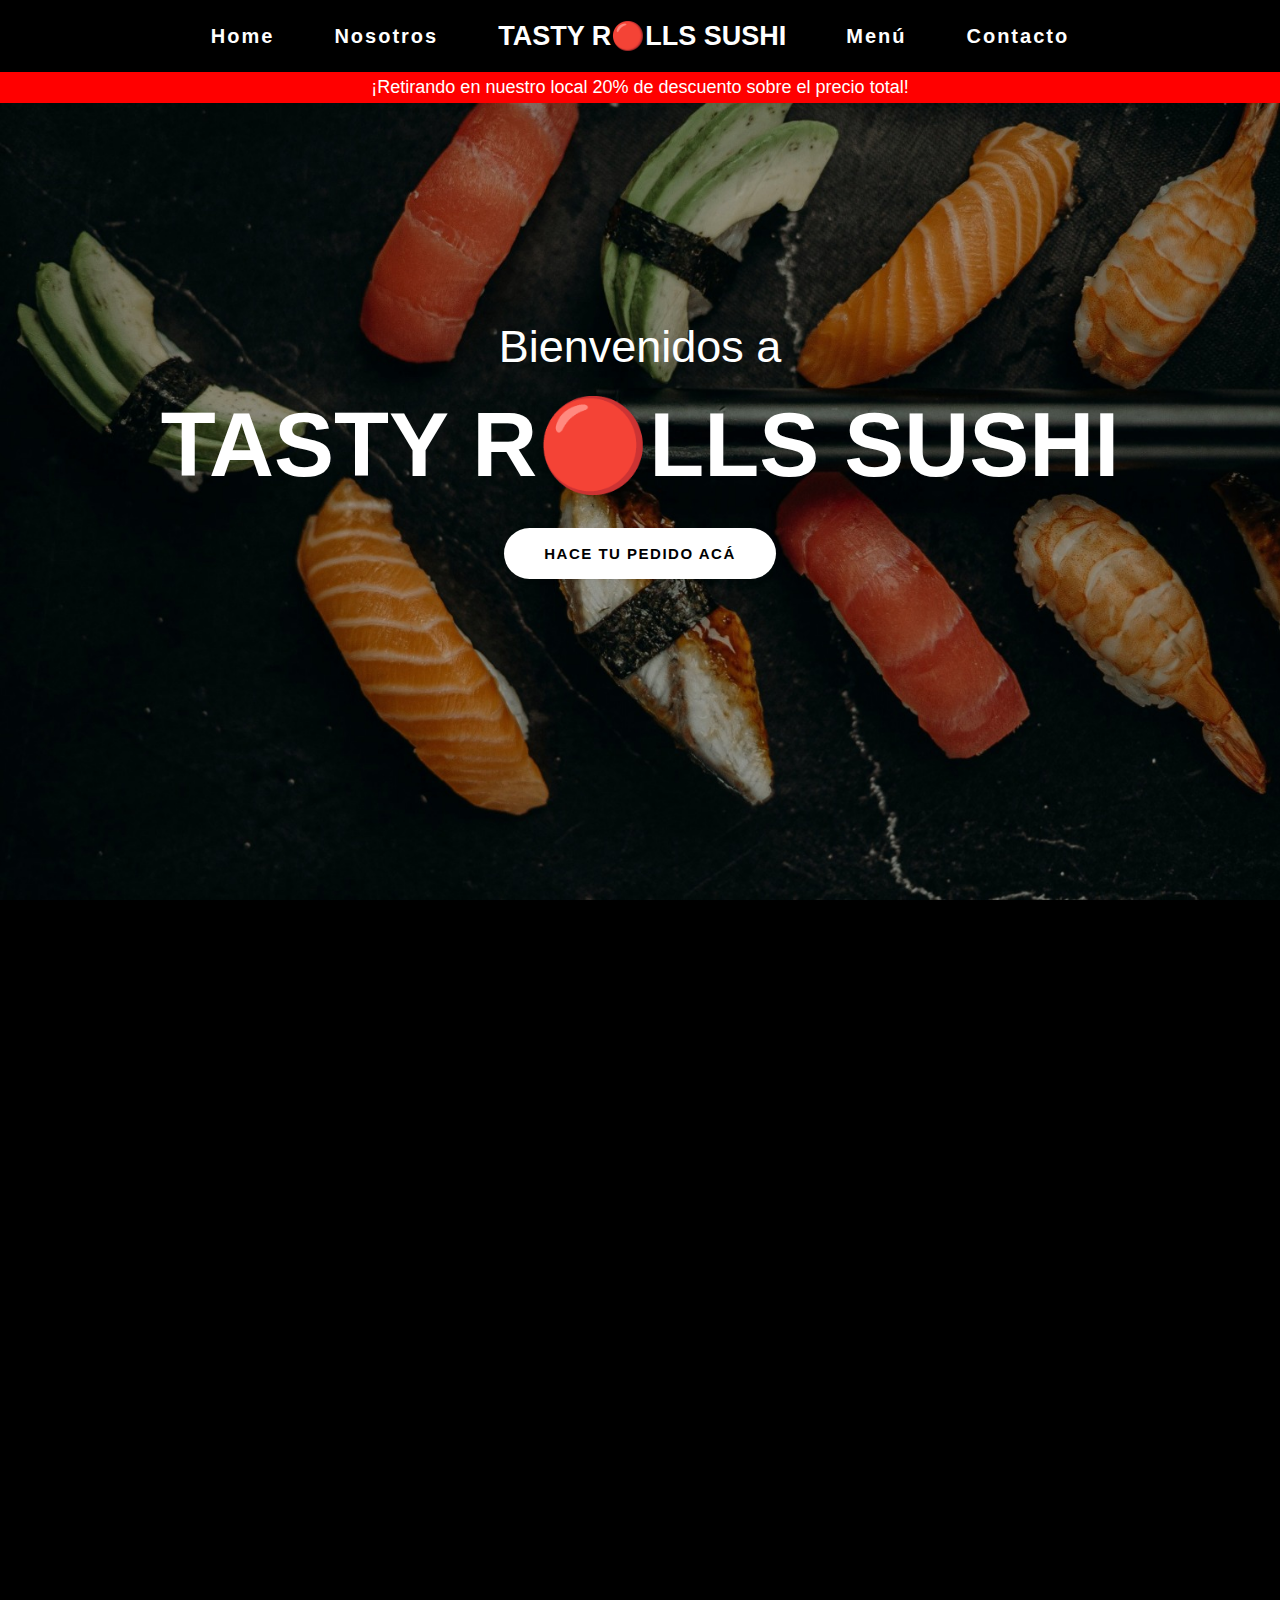
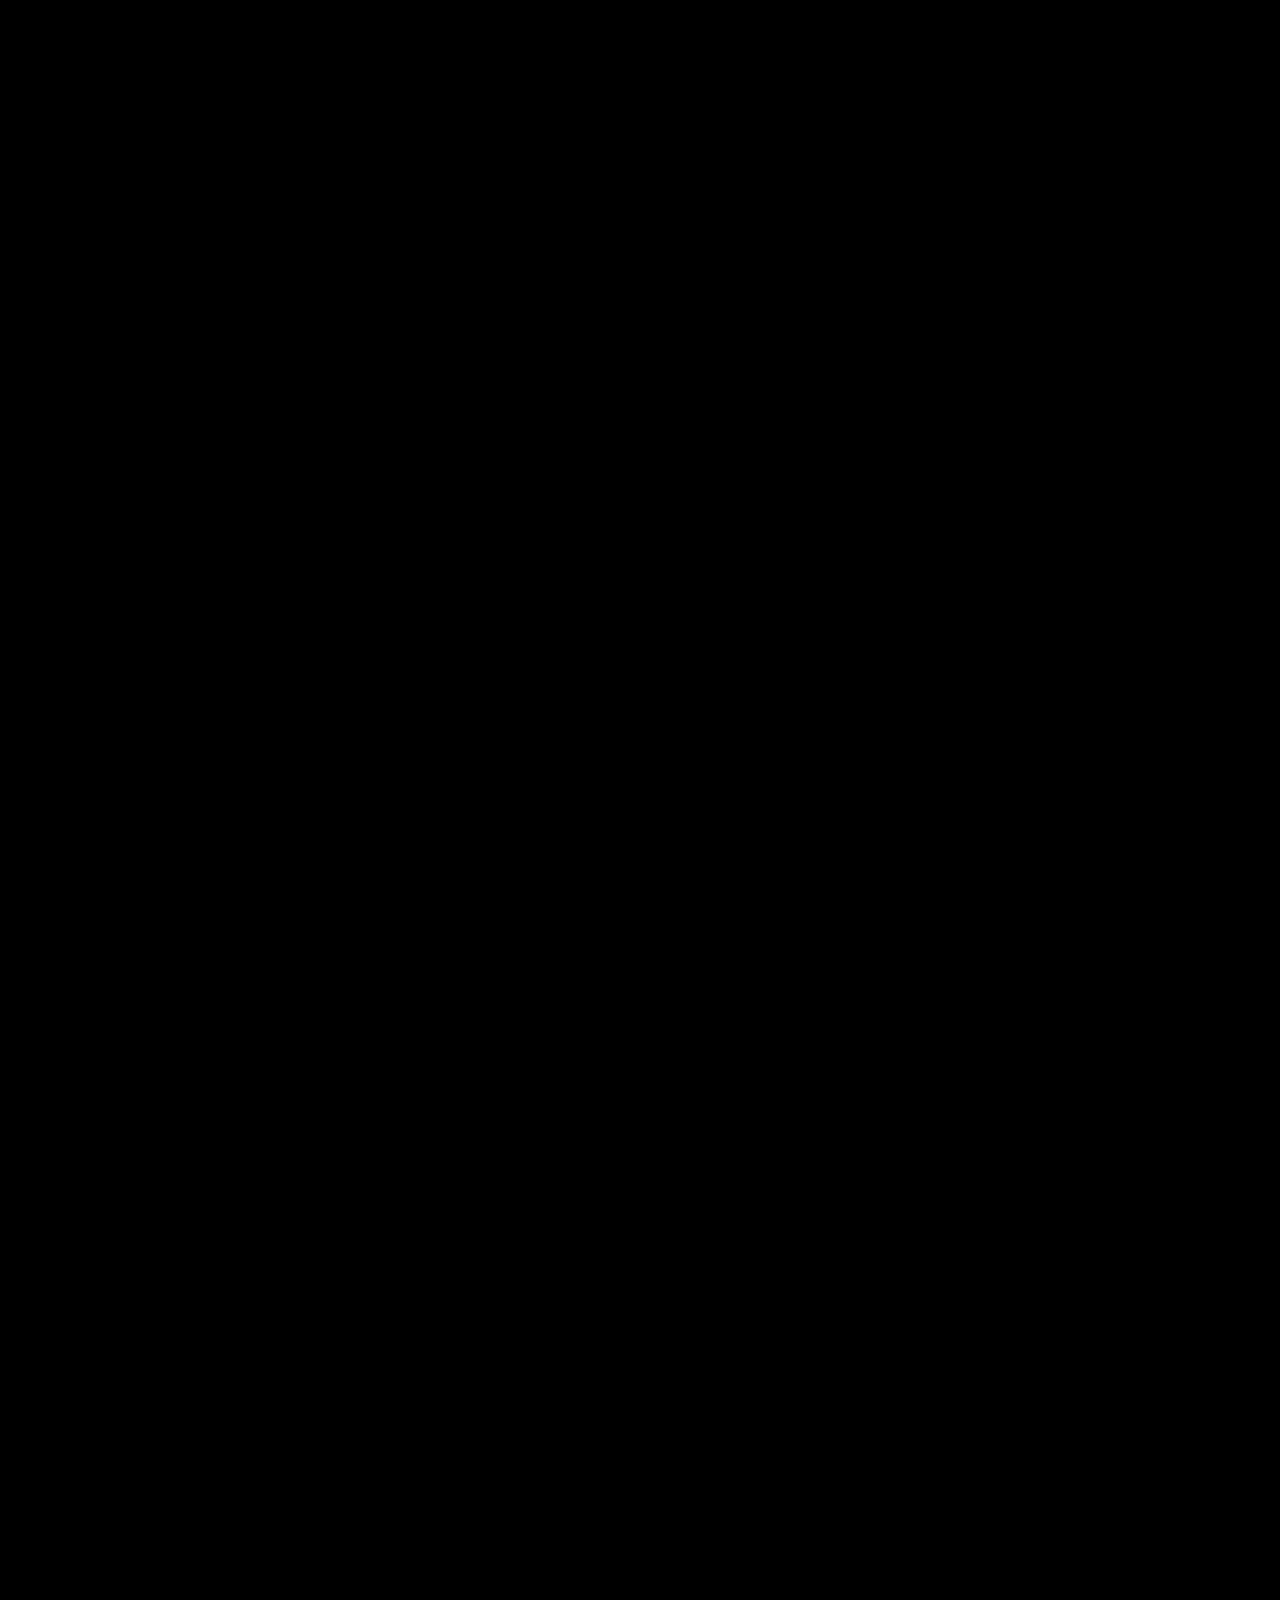
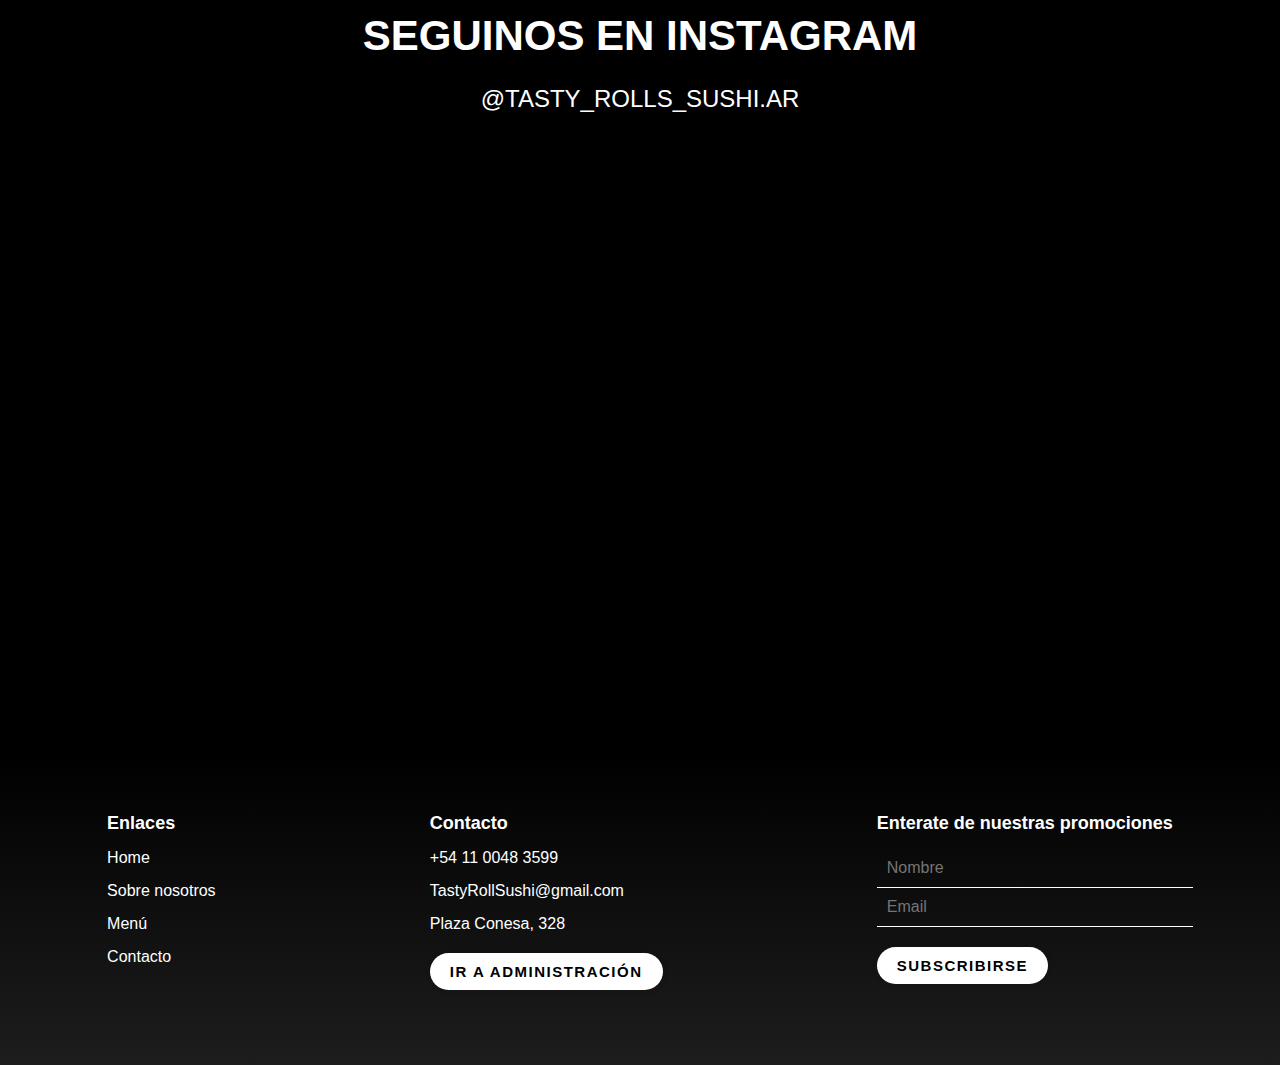
<file: principal.html>
<!DOCTYPE html>
<html lang="en">
<head>
    <meta charset="UTF-8">
    <meta name="viewport" content="width=device-width, initial-scale=1.0">
    <title>Inicio</title>
    <link rel="icon" href="img/favicon.ico" type="image/x-icon">
    <link href="https://unpkg.com/aos@2.3.1/dist/aos.css" rel="stylesheet">
    <link href='https://unpkg.com/boxicons@2.1.4/css/boxicons.min.css' rel='stylesheet'>
    <link rel="stylesheet" href="style2.css">
    
</head>
<body>
    <header>
        <nav class="navbar navbar-a-visible">
            <i class="bx bx-align-right" id="burger"></i>
            <div class="nav-item"><a href="principal.html">Home</a></div>
            <div class="nav-item"><a href="nosotros.html">Nosotros</a></div>
            <a href="./principal.html"><h1 class="logo">TASTY R🔴LLS SUSHI</h1></a>
            <div class="nav-item"><a href="menu.html">Menú</a></div>
            <div class="nav-item"><a href="contacto.html">Contacto</a></div>
        </nav>
        <p class="promocion">¡Retirando en nuestro local 20% de descuento sobre el precio total!</p>
    </header>
    <main>
        <section class="banner-inicio" data-aos="fade" data-aos-duration="1600">
            <div class="bienvenida">
                <p>
                    Bienvenidos a
                </p>
                <h1>
                    TASTY R🔴LLS SUSHI
                </h1>
                <button>Hace tu pedido Acá</button>
            </div>
        </section>


        <!--Presentación de Producto 1-->
            
        <section class="productoNuevo1" data-aos="fade-right" data-aos-duration="800">
            <div class="freshRoll">
                <div class="imagenProductoNuevo1">
                    <img src="img/inicio6.jpeg" alt="Nuevo Fresh Roll Sushi">
                </div>
                <div class="descripcionProductoNuevo1">
                    <h2 class="nuevo">¡NUEVO!</h2>
                    <h2>FRESH ROLL</h2>
                    <p> Proba nuestro nuevo roll hecho de salmón ahumado, pepino, palta, queso philadelphia y semillas de sésamo. </p>
                    <button>PEDIR AHORA</button>
                </div>
            </div>
        </section>


        <!--Presentación de Producto 2-->

        <section class="productoNuevo2" data-aos="fade-left" data-aos-duration="800">
            <div class="redHotRoll">
                <div class="imagenProductoNuevo2">
                    <img src="img/inicio1.jpeg" alt="Nuevo Red Hot Roll Sushi">
                </div>
                <div class="descripcionProductoNuevo2">
                    <h2 class="nuevo">¡NUEVO!</h2>
                    <h2>RED HOT ROLL</h2>
                    <p>Proba nuestro nuevo roll hecho de salmón ahumado, atún rojo, kanikama, queso philadelphia, pepino, cubierto con una capa de palta y wasabi con huevos de salmón.</p>
                    <button>PEDIR AHORA</button>    
                </div>
            </div>
        </section>

        <!--Presentación de Producto 3-->

        <section class="productoNuevo3" data-aos="fade-right" data-aos-duration="800">
            <div class="americanSauce">
                <div class="imagenProductoNuevo3">
                    <img src="img/inicio2.jpeg" alt="Nueva American Sauce">
                </div>
                <div class="descripcionProductoNuevo3">
                    <h2 class="nuevo">¡NUEVO!</h2>
                    <h2>AMERICAN SAUCE</h2>
                    <p>Proba nuestro nueva salsa agridulce hecha a base de salsa teriyaki, barbacoa ahumada y semillas de sésamo.
                        Ideal para acompañar tus rolls favoritos.</p>
                    <button>PEDIR AHORA</button>    
                </div>
            </div>
        </section>

        <!-- Seguinos en Instagram -->
        <div class="instagram">
            <h2>SEGUINOS EN INSTAGRAM</h2>
        <a href="#">@TASTY_ROLLS_SUSHI.AR</a>
        </div>
        <div class="imagenes-instagram">
            <img data-aos="zoom-in" data-aos-duration="900" src="img/inicio3.jpeg" alt="">
            <img data-aos="zoom-in" data-aos-duration="600" src="img/inicio4.jpeg" alt="">
            <img data-aos="zoom-in" data-aos-duration="1200" src="img/inicio5.jpeg" alt="">
        </div>


    </main>
    <footer class="footer">
        <div class="footer-content container">
            <div class="link">
                <h3>Enlaces</h3>
                <ul>
                    <li><a href="/principal.html">Home</a></li>
                    <li><a href="nosotros.html">Sobre nosotros</a></li>
                    <li><a href="menu.html">Menú</a></li>
                    <li><a href="contacto.html">Contacto</a></li>                
                </ul>
            </div>

            <div class="link">
                <h3>Contacto</h3>
                <ul>
                    <li><a href="#">+54 11 0048 3599</a></li>
                    <li><a href="#">TastyRollSushi@gmail.com</a></li>
                    <li>Plaza Conesa, 328</li>
                    <a href="index.html"><button class="button-footer" type="submit">Ir a Administración</button></a>
                </ul>
            </div>

            <div class="link">
                <h3>Enterate de nuestras promociones</h3>
                <form id="subscribeForm" action="#">
                    <div id="subscribeError" class="error-message"></div>
                    <label for="nombre" class="label-footer"></label>
                    <input class="input-footer" type="text" id="subscribeNombre" name="nombre" placeholder="Nombre">
                    <div id="subscribeNombreError" class="error-message"></div>
                    <label for="email" class="label-footer"></label>
                    <input class="input-footer" type="email" name="email" id="subscribeEmail" placeholder="Email">
                    <div id="subscribeEmailError" class="error-message"></div>
                    <button class="button-footer" type="submit">Subscribirse</button>
                </form>
            </div>
        </div>
    </footer>
    <script src="index.js"></script>
    <script src="https://unpkg.com/aos@2.3.1/dist/aos.js"></script>
    <script>
        AOS.init();
    </script>
</body>
</html>
</file>
<file: estilos/estilos.css>
/* Estilos para todo el proyecto */
@import url('https://fonts.googleapis.com/css2?family=Quicksand:wght@300;400;500;600;700&display=swap');
*{
    font-family: 'Poppins', sans-serif;
    margin: 0;
}

body {
    background-color: black;
    color:white;
}

.contenedor-centrado {
    display:flex;
    width: 100%;
    justify-content: center;
    align-items: center;
}

.navbar-index {
    display: flex;
    justify-content: center;
    align-items: center;
    background-color: black;
    padding: 20px 0;

    color: white;
    padding: 30px;
    letter-spacing: 1px;
    font-weight: bold;
    text-decoration: none;
    font-size: 32px;
}

.nav-item a {
    color: white;
    padding: 10px 30px;
    letter-spacing: 2px;
    font-weight: bold;
    text-decoration: none;
    font-size: 20px;
    transition: 0.7s;
}

p {
    font-family: 'Times New Roman', Times, serif;
    background-color: #f9f9f9;
    max-width: 400px;
    margin: 0 auto;
    padding: 20px;
}

h1, h2, h3, h4, h5, h6 {
    text-align: center;
    color: white;
}

.gestion-productos {
    margin-top: 15px;
}

form {
    max-width: 400px;
    margin: 0 auto;
    padding: 20px;
    background-color: black;
    border: 1px solid lightslategray;
    border-radius: 5px;
    box-shadow: 10px 10px 20px rgba(0, 0, 0, 0.5);
}

table {
    max-width: 90%;
    margin: 0 auto;
    padding: 20px;
    background-color: black;
    border: 1px solid lightslategray;
    border-radius: 5px;
    box-shadow: 10px 10px 20px rgba(0, 0, 0, 0.5);
}

label {
    display: block;
    margin-bottom: 5px;
}

input[type="text"],
input[type="number"],
textarea {
    width: 90%;
    padding: 10px;
    margin-bottom: 10px;
    border: 1px solid #cccccc;
    border-radius: 5px;
}

input[type="submit"] {
    padding: 10px;
    background-color: red;
    color: #ffffff;
    border: none;
    border-radius: 5px;
    cursor: pointer;
}

input[type="submit"]:hover {
    background-color: red;
}

button {
    padding: 8px;
    margin:4px;
    background-color: rgb(155, 6, 6);
    color: white;
    border: none;
    border-radius: 5px;
    cursor: pointer;
    font-size: 85%;
    font-weight: 750;
}

button:hover {
    background-color: red;
}

a {
    padding: 8px;
    margin:4px;
    background-color: rgb(155, 6, 6);
    color: white;
    border: none;
    border-radius: 5px;
    cursor: pointer;
    text-decoration: none;
    font-size: 85%;
    font-weight: 700;
}

a:hover {
    background-color: red;
}
</file>
<file: style1.css>
/* Estilos generales */
* {
    margin: 0;
    padding: 0;
    box-sizing: border-box;
    text-decoration: none;
    list-style: none;
}

body {
    font-family: "Poppins", sans-serif;
    background: black;
}

/* Header */
header {
    color: white;
    position: fixed;
    z-index: 10;
    top: 0;
    left: 0;
    width: 100%;
    justify-content: space-around;
    transition: 0.7s;
}

header p{
    font-size: 18px;
    text-align: center;
    background-color: red;
    padding: 5px 0px; 
}

header.abajo {
    background: black;
    padding-top: 15px;
}

header.abajo .logo,
header.abajo a {
    color: white;
}

/* Navbar */
.navbar {
    display: flex;
    justify-content: center;
    align-items: center;
    background-color: black;
    padding: 20px 0;
}


.nav-item a {
    color: white;
    padding: 10px 30px;
    letter-spacing: 2px;
    font-weight: bold;
    text-decoration: none;
    font-size: 20px;
    transition: 0.7s;
}

.nav-item a:hover {
    color: red;
}

.logo {
    color: white;
    font-size: 27px;
    font-weight: bold;
    text-align: center;
    padding: 0 30px;
}

#carrito-compras {
    position: fixed;
    bottom: 25px;
    right: 25px;
    background-color: red;
    border-radius: 50%;
    width: 50px;
    height: 50px;
    display: flex;
    align-items: center;
    justify-content: center;
    cursor: pointer;
    color: white; 
    font-size: 40px; 
}

/* Estilos para el modal del carrito */
#modalCarrito .modal-content {
    width: 80%;
    max-width: 600px;
    padding: 20px;
    background: #fff;
    margin: auto;
    border-radius: 5px;
    box-shadow: 0 5px 15px rgba(0,0,0,0.3);
}

#modalCarrito .modal-content h2 {
    margin-bottom: 15px;
}

#modalCarrito .modal-content .close {
    position: absolute;
    top: 10px;
    right: 20px;
    font-size: 30px;
    cursor: pointer;
}

#modalCarrito .modal-content .comprar-ahora {
    background: #f44336;
    color: #fff;
    padding: 10px 20px;
    border: none;
    border-radius: 5px;
    cursor: pointer;
    margin-top: 20px;
}

#modalCarrito .modal-content .precio-modal {
    font-size: 20px;
    font-weight: bold;
    margin-top: 10px;
}

.carrito-item {
    display: flex;
    justify-content: space-between;
    align-items: center;
    margin-bottom: 10px;
}

.carrito-item-info {
    display: flex;
    align-items: center;
}

.carrito-item-info h3 {
    margin-right: 10px;
}

.carrito-item-actions button {
    background-color: transparent;
    border: none;
    cursor: pointer;
}


/* estilos para contacto.html*/
.flexContainer {
    display: flex;
    flex-direction: row;
    width: 100%;
    height: 700px;
    box-sizing: border-box;
    justify-content: space-between;
    gap: 16px;
}

.item {
    position: relative;
    background:
    linear-gradient(rgba(0, 0, 0, 0.5), rgba(0, 0, 0, 0.5)),
    url('img/mahmoud-fawzy-n1DePkKznLY-unsplash.jpg');
    background-size: cover;
    background-position: center bottom;
    background-repeat: no-repeat;
    min-height: 60vh;
    display: flex;
    align-items: center;
    text-align: center;
    box-sizing: border-box;
    width: 100%;
    height: 100%;
    flex: 1;
    flex-direction: column;
    justify-content: center;
}

.item p {
    font-family: 'Poppins', sans-serif;
    font-size: 40px;
    font-weight: 1000;
    color: white;
    padding: 0 50px;
    margin-bottom: 25px;
}

/* Form Container */
.form-container {
    margin-top: 50px;
    flex: 1;
    display: flex;
    flex-direction: column;
    justify-content: center;
    align-items: center;
}

#tituloReserva {
    color: red;
    text-align: left;
    font-size: 30px;
    margin-top: 50px;
}

.casilla1 {
    margin-bottom: 20px;
    width: 250px;
    transition: 0.3s ease;
}

label {
    display: block;
    margin-bottom: 5px;
    font-weight: bold;
    position: relative;
    margin-bottom: 0.5rem;
    color: #666;
    font-size: 0.875rem;
    text-align: left;
    width: 100%;
}

input {
    all: unset;
    width: 100%;
    padding: 10px;
    border: 1px solid #ccc;
    background: black;
    border-radius: 0.9375rem;
    transition: 0.3s ease;
    color: white;
}

input:focus {
    border-color: red;
}

textarea {
    all: unset;
    width: 100%;
    padding: 10px;
    border: 1px solid #ccc;
    background: black;
    border-radius: 0.9375rem;
    transition: 0.3s ease;
    color: white;
}

textarea:focus {
    border-color: red;
}

.casilla1 select {
    all: unset;
    width: 100%;
    padding: 10px;
    border: 1px solid #ccc;
    background: black;
    border-radius: 0.9375rem;
    transition: 0.3s ease;
    color: #666;
}

.casilla1 select:focus {
    border-color: red;
}


button {
    width: 100%;
    max-width: 500px;
    margin: 50px auto;
    margin-left: 10px;
    background-color: red;
    color: white;
    padding: 10px 20px;
    border: none;
    border-radius: 10px;
    cursor: pointer;
}

button:hover {
    background-color: #ff2b2b;
}

iframe {
    filter: grayscale(100%) invert(100%);
    max-height: 50vh;
}

/* estilos para menu.html */
.imagen {
    position: relative;
    background:
    linear-gradient( rgba(0,0,0,0.3),rgba(0,0,0,0.3) ),
    url('img/sushiportada.jpg');
    background-size: cover;
    background-position: center bottom;
    background-repeat: no-repeat;
    height: 100px;
    min-height: 100vh;
    display: flex;
    align-items: center;
    justify-content: center; 
}

.menu {
    font-size: 50px;
    line-height: 80px;
    color: #f9fafc;
    text-transform: uppercase;
    margin: 0; 
    text-align: center;
    position: absolute;
}

.frase {
    font-size: 20px;
    line-height: 1.5; 
    color: #f9fafc;
    text-transform: uppercase;
    margin: 0;
    text-align: center;
    margin-top: 20px; 
    padding-top: 30px;
    font-weight: bold;
}

.grid-container {
    display: grid;
    grid-template-columns: repeat(4, 1fr);
    gap: 20px; 
    padding: 50px;
    justify-content: center;
    max-width: 1200px;
    margin: 0 auto; 
}

/* Estilos para las tarjetas */
.card {
    background-color: #F5F5F5;
    border: 1px solid #dddddd7c;
    border-radius: 10px;
    /* border-end-end-radius: 25px;
    border-top-left-radius: 25px; */
    overflow: hidden;
    text-align: center;
    display: flex;
    flex-direction: column;
    align-items: center;
    justify-content: space-between;
    margin: 20px;
    padding: 0;
}

.card img {
    width: 100%;
    height: 200px; 
    object-fit: cover;
    margin: 0; 
}

.card h2 {
    font-size: 20px;
    margin: 0.5rem 0;
    padding: 0 20px;

}

.price-button-container {
    display: flex;
    flex-direction: initial; 
    align-items: center; 
    justify-content: center;
    width: 100%;
    gap: 20px;
    padding: 10px 20px; 
}

p.precio {
    font-size: 30px;
    margin: 10px 0; 
}

.order-button {
    background-color: red;
    color: white;
    padding: 10px;
    border: none;
    border-radius: 10px;
    cursor: pointer;
    margin-top: 0;
    margin-bottom: 0;
    margin-left: 5px;
}

.order-button:hover {
    background-color: #ff6161;
}

/*Modal*/
.modal {
    display: none; 
    position: fixed; 
    z-index: 1; 
    left: 0;
    top: 0;
    width: 100%; 
    height: 100%; 
    overflow: auto; 
    background-color: rgba(0,0,0,0.5);
    z-index: 100;
}
.modal img {
    width: 100%;
    height: auto;
}
.modal-content {
    background-color: #fefefe;
    margin: 15% auto; 
    padding: 20px;
    border: 1px solid #888;
    width: 80%;
    max-width: 500px;
    text-align: center;
}

.close {
    color: #aaa;
    float: right;
    font-size: 28px;
    font-weight: bold;
}

.close:hover,
.close:focus {
    color: black;
    text-decoration: none;
    cursor: pointer;
}

.stars {
    display: flex;
    justify-content: center;
    margin-bottom: 10px;
}

.stars i {
    color: gold;
    margin: 0 2px;
}

.precio-modal {
    font-size: 1.5em;
    color: green;
    margin: 10px 0;
}

.comprar-ahora,
.añadir-carro {
    width: 100%;
    max-width: 200px;
    background-color: red;
    color: white;
    padding: 10px 20px;
    border: none;
    border-radius: 10px;
    cursor: pointer;
    margin: 10px 0;
}

.comprar-ahora:hover,
.añadir-carro:hover {
    background-color: #ff2b2b;
}


/* Footer */
.footer {
    background-color: black;
    background: linear-gradient(to top, rgb(29, 29, 29), rgba(0, 0, 0, 0));
    color: white;
    padding: 60px 0;
}

.footer-content {
    display: flex;
    justify-content: space-around;
}

.link h3 {
    font-size: 18px;
    color: white;
    margin-bottom: 15px;
}

.link a {
    font-size: 16px;
    color: white;
    display: block;
    margin-bottom: 15px;
    transition: color 0.3s ease-in-out;
}

.link a:hover {
    color: red;
}
.input-footer {
    all: unset;
    width: 100%;
    padding: 10px;
    background: rgba(0, 0, 0, 0);
    transition: 0.3s ease;
    color: white; 
    border: none; 
    border-bottom: 1px solid white;
}

.button-footer {
    all: unset;
    max-width: 500px;
    margin: 20px auto;
    margin-left: 10px;
    background-color: white;
    color: black;
    padding: 10px 20px;
    border: none;
    border-radius: 50px;
}
.button-footer:hover {
    background-color: red;
    color: white;
}


/* Estilos para los mensajes de error */
.error-message {
    color: red;
    margin-top: 5px;
    font-size: 12px;
    display: none;
}

/* Media Queries para tablets*/
@media screen and (max-width: 1023px) {
    .flexContainer {
        flex-direction: column;
        align-items: center;
        height: max-content;
    }

    .form-container {
        width: 90%;
        order: 2;
    }

    .item {
        order: 1;
    }

    .navbar {
        display: flex;
        flex-direction: row-reverse;
        align-items: center;
        justify-content: space-between;
    }

    .nav-item {
        display: none; 
    }

    .navbar-a-visible.active {
        display: flex;
        flex-direction: column;
        background-color: black;
        text-align: center;
    }

    .navbar-a-visible.active .nav-item {
        display: block; 
        padding: 10px 0; 
        width: 100%; 
    }

    .nav {
        display: flex;
        flex-direction: column; 
        align-items: center; 
    }

    header.abajo a {
        color: white;
    }

    .navbar-a-visible.active .logo {
        display: none;
    }


    .logo {
        color: white;
        font-size: 27px;
        font-weight: bold;
        display: flex;
        text-align: right;
        order: -1;
    }

    .hidden {
        display: none;
    }

    .bx-align-right {
        display: block;
        font-size: 35px;
        margin: 0 10px;
        color: white;
        cursor: pointer;
        transition: color 0.3s ease-in-out;
        text-align: left;
        margin-left: auto; 
    }

    .bx-align-right:hover {
        color: red;
    }

    .grid-container {
        padding: 20px;
        grid-template-columns: repeat(2, 1fr); 
    }

    .price-button-container {
        flex-direction: column; 
        gap: 10px;
    }

    p.precio {
        font-size: 24px;
    }

    .order-button {
        margin-left: 0;
        margin-right: 0;
    }

    .footer-content {
        flex-direction: column;
        align-items: center; 
    }

    .link,
    .input-footer,
    .button-footer {
        max-width: none; 
        margin: 10px 0; 
        text-align: center; 
    }
}

/* Media Queries para celulares */
@media screen and (max-width: 767px) {
    .grid-container {
        padding: 20px;
        grid-template-columns: repeat(1, 1fr);
    }

    .navbar-a-visible.active {
        background-color: black;
    }

    .nav-item {
        display: none;
        padding: 10px 0;
        width: 100%;
        text-align: center;
    }

    .navbar-a-visible.active .nav-item {
        display: block;
    }

    .nav {
        align-items: center;
    }

    .logo {
        text-align: center;
        font-size: 23px;
        font-weight: bold;
        color: white;
        display: flex;
        order: -1;
    }

    .bx-align-right {
        font-size: 35px;
        margin: 0 10px;
        color: white;
        cursor: pointer;
        transition: color 0.3s ease-in-out;
        text-align: right;
        margin-left: auto; 
    }

    .bx-align-right:hover {
        color: red;
    }

    .price-button-container {
        gap: 5px;
    }

    p.precio {
        font-size: 20px;
    }
}

/* Media Queries para pantallas grandes */
@media screen and (min-width: 1024px) {
    #burger {
        display: none;
    }
}
</file>
<file: style2.css>
/* Estilos generales */
* {
    margin: 0;
    padding: 0;
    box-sizing: border-box;
    font-family: "Poppins", sans-serif;
  }
  
  body {
    height: 100;
    background-color: #000000;
    display: flex;
    flex-direction: column;
    min-height: 100vh;
    overflow-x: hidden;
  }
  
  li {
    list-style: none;
  }
  
  a {
    text-decoration: none;
    font-size: 24px;
    color: #ffffff;
  }

/* Header */
header {
    color: white;
    position: fixed;
    z-index: 10;
    top: 0;
    left: 0;
    width: 100%;
    justify-content: space-around;
    transition: 0.7s;
}

header p{
    font-size: 18px;
    text-align: center;
    background-color: red;
    padding: 5px 0px; 
}

header.abajo {
    background: black;
    padding-top: 15px;
}

header.abajo .logo,
header.abajo a {
    color: white;
}

/* Navbar */
.navbar {
    display: flex;
    justify-content: center;
    align-items: center;
    background-color: black;
    padding: 20px 0px;
}


.nav-item a {
    color: white;
    padding: 10px 30px;
    letter-spacing: 2px;
    font-weight: bold;
    text-decoration: none;
    font-size: 20px;
    transition: 0.7s;
}

.nav-item a:hover {
    color: red;
}

.logo {
    color: white;
    font-size: 27px;
    font-weight: bold;
    text-align: center;
    padding: 0px 30px;
}


.banner-inicio{
    width: 100%;
    height: 100vh;
    background-image: url(img/inicio7.jpeg);
    background-repeat: no-repeat;
    background-size: cover;
    position: relative;
    display: flex;
    justify-content: center;
    align-items: center;
}

.bienvenida {
    color:#ffffff;
    font-size: 45px;
    margin: 40px;
    text-align: center;
}
.bienvenida h1 {
    font-weight: 900;
    margin: 20px;
}

button {
    padding: 17px 40px;
    border-radius: 50px;
    cursor: pointer;
    border: 0;
    background-color: white;
    box-shadow: rgb(0 0 0 / 5%) 0 0 8px;
    letter-spacing: 1.5px;
    text-transform: uppercase;
    font-size: 15px;
    font-weight: 700;
    transition: all 0.5s ease;
}
  
button:hover {
    letter-spacing: 3px;
    background-color: red;
    color: hsl(0, 0%, 100%);
    box-shadow: red;
}
  
button:active {
    letter-spacing: 3px;
    background-color: red;
    color: hsl(0, 0%, 100%);
    box-shadow: red;
    transform: translateY(10px);
    transition: 100ms;
}




.productoNuevo1 .freshRoll {
    display: flex;
    margin: 50px 150px;
    align-items: center;
  }


.productoNuevo1 .freshRoll .imagenProductoNuevo1 img {
    border-radius: 5%;
    width: 500px;
    height: 700px;
  }
  
.productoNuevo1 .freshRoll .descripcionProductoNuevo1 {
    padding: 50px;
    text-align: left;
  }

.productoNuevo1 .freshRoll .descripcionProductoNuevo1 .nuevo {
    color: red;
    margin-bottom: 10px;
    font-size: 32px;
    font-weight: 900;
    letter-spacing: 1px;
  }

  .productoNuevo1 .freshRoll .descripcionProductoNuevo1 h2 {
    color: white;
    margin-bottom: 10px;
    font-size: 32px;
    font-weight: 700;
    letter-spacing: 1px;
  }

  .productoNuevo1 .freshRoll .descripcionProductoNuevo1 p {
    color: white;
    margin-bottom: 40px;
    font-size: 24px;
    letter-spacing: 2px;
  }
  


.productoNuevo2 .redHotRoll {
    display: flex;
    flex-direction: row-reverse;
    margin: 50px 150px;
    align-items: center;
  }


.productoNuevo2 .redHotRoll .imagenProductoNuevo2 img {
    border-radius: 5%;
    width: 500px;
    height: 700px;
  }

  
  .productoNuevo2 .redHotRoll .descripcionProductoNuevo2 {
    padding: 50px;
    text-align: right;
  }

  .productoNuevo2 .redHotRoll .descripcionProductoNuevo2 .nuevo {
    color: red;
    margin-bottom: 10px;
    font-size: 32px;
    font-weight: 900;
    letter-spacing: 1px;
  }

  .productoNuevo2 .redHotRoll .descripcionProductoNuevo2 h2 {
    color: white;
    margin-bottom: 10px;
    font-size: 32px;
    font-weight: 700;
    letter-spacing: 1px;
  }
  .productoNuevo2 .redHotRoll .descripcionProductoNuevo2 p {
    color: #ffffff;
    margin-bottom: 40px;
    font-size: 24px;
    letter-spacing: 2px;
  }



.productoNuevo3 .americanSauce {
    display: flex;
    margin: 50px 150px;
    align-items: center;
  }


.productoNuevo3 .americanSauce .imagenProductoNuevo3 img {
    border-radius: 5%;
    width: 500px;
    height: 700px;
  }
  
  .productoNuevo3 .americanSauce .descripcionProductoNuevo3 {
    text-align: left;
    padding: 50px;
  }
  
.productoNuevo3 .americanSauce .descripcionProductoNuevo3 .nuevo {
    color: red;
    margin-bottom: 10px;
    font-size: 32px;
    font-weight: 900;
    letter-spacing: 1px;
  }

  .productoNuevo3 .americanSauce .descripcionProductoNuevo3 h2 {
    color: white;
    margin-bottom: 10px;
    font-size: 32px;
    font-weight: 700;
    letter-spacing: 1px;
  }

  .productoNuevo3 .americanSauce .descripcionProductoNuevo3 p {
    color: white;
    margin-bottom: 40px;
    font-size: 24px;
    letter-spacing: 2px;
  }
  

  /* Seguinos en Instagram */
  .instagram{
    color: #ffffff;
    text-align: center;
  }

  .instagram h2{
    font-size: 42px;
    font-weight: 700;
    margin-bottom: 25px;
  }

  .instagram a{
    transition: 0.7s;
  }

  .instagram a:hover{
    color: red;
  }

  .imagenes-instagram {
    display: flex;
    justify-content: center;
    margin: 70px 50px;
  }

  .imagenes-instagram img {
    width: 300px;
    height: 500px;
    border-radius: 5%;
    margin: 0px 50px;
    display: block;
    object-fit: cover;
  }


/* SOBRE NOSOTROS */

.banner-sobre-nosotros {
    width: 100%;
    height: 100vh;
    background-image: url(img/nosotros1.jpeg);
    background-repeat: no-repeat;
    background-size: cover;
    position: relative;
    display: flex;
    justify-content: center;
    align-items: center;
}

.sobre-nosotros .historia{
  text-align: center;
  font-style: italic;
  padding: 100px 200px;
  margin: 50px 0px;
}

.sobre-nosotros .visionDescripcion{
  text-align: left;
  padding: 100px 200px;
  margin: 100px 0px;
}

.sobre-nosotros .misionDescripcion{
    text-align: right;
    padding: 100px 200px;
    margin: 100px 0px;
}

.sobre-nosotros p{
    display: flex;
    color: #ffffff;
    font-size: 24px;
    text-align: center;
    letter-spacing: 1px;
    padding: 10px;
}

.vision{
    background-color: darkred;
    color: #ffffff;
    display: flex;
    justify-content: start;
    font-size: 30px;
    font-weight: 700;
    padding: 10px 0px 10px 200px;
}

.mision{
    background-color: darkred;
    display: flex;
    justify-content: end;
    color: #ffffff;
    font-size: 30px;
    font-weight: 700;
    padding: 10px 200px 10px 0px;
}

.banner-final-sobre-nosotros{
  width: 100%;
  height: 80vh;
  border-radius: 50px;
  background-image: url(img/nosotros3.jpeg);
  background-repeat: no-repeat;
  background-size: cover;
  position: relative;
  display: flex;
  justify-content: center;
  align-items: center;
  padding: 0px 100px;
}

.banner-final-sobre-nosotros h2{
  color: #ffffff;
  font-size: 48px;
  font-weight: 900;
  margin: 20px;
}

/* Footer */
.footer {
    background-color: black;
    background: linear-gradient(to top, rgb(29, 29, 29), rgba(0, 0, 0, 0));
    color: white;
    padding: 60px 0;
}

.footer-content {
    display: flex;
    justify-content: space-around;
}

.link h3 {
    font-size: 18px;
    color: white;
    margin-bottom: 15px;
}

.link a {
    font-size: 16px;
    color: white;
    display: block;
    margin-bottom: 15px;
    transition: color 0.3s ease-in-out;
}

.link a:hover {
    color: red;
}
.input-footer {
    all: unset;
    width: 100%;
    padding: 10px;
    background: rgba(0, 0, 0, 0);
    transition: 0.3s ease;
    color: white; 
    border: none; 
    border-bottom: 1px solid white;
}



.button-footer {
    padding: 10px 20px;
    margin-top: 20px;
    border-radius: 50px;
    cursor: pointer;
    border: 0;
    background-color: white;
    box-shadow: rgb(0 0 0 / 5%) 0 0 8px;
    letter-spacing: 1.5px;
    text-transform: uppercase;
    font-size: 15px;
    font-weight: 700;
    transition: all 0.5s ease;
}


@media screen and (max-width: 767px) {
  
  
.grid-container {
    padding: 20px;
    grid-template-columns: repeat(1, 1fr);
}

.navbar {
  display: flex;
  flex-direction: row-reverse;
  align-items: center;
  justify-content: space-between;
}

.nav-item {
  display: none; 
}

.navbar-a-visible.active {
  display: flex;
  flex-direction: column;
  background-color: black;
  text-align: center;
}

.navbar-a-visible.active .nav-item {
  display: block; 
  padding: 10px 0px; 
  width: 100%; 
}

.nav {
  display: flex;
  flex-direction: column; 
  align-items: center; 
}

header.abajo a {
  color: white;
}

.navbar-a-visible.active .logo {
  display: none;
}


.logo {
  color: white;
  font-size: 27px;
  font-weight: bold;
  display: flex;
  text-align: right;
  order: -1;
}

.hidden {
  display: none;
}


.bx-align-right {
  display: block;
  font-size: 35px;
  margin: 0px 10px;
  color: white;
  cursor: pointer;
  transition: color 0.3s ease-in-out;
  text-align: left;
  margin-left: auto; 
}

.bx-align-right:hover {
  color: red;
}

.grid-container {
  padding: 20px;
  grid-template-columns: repeat(2, 1fr); 
}

  .footer-content {
      flex-direction: column;
      align-items: center; 
  }

  .link,
  .input-footer,
  .button-footer {
      max-width: none; 
      margin: 10px 0; 
      text-align: center; 
  }



  .productoNuevo1 .freshRoll {
    display: flex;
    flex-direction: column;
    margin: 25px 50px;
    align-items: center;
  }

  .productoNuevo1 .freshRoll .imagenProductoNuevo1 img {
    width: 300px;
    height: 400px;
  }
  .productoNuevo1 .freshRoll .descripcionProductoNuevo1 {
    padding: 20px 40px;
    text-align: center;
  }
  
    .productoNuevo1 .freshRoll .descripcionProductoNuevo1 {
      padding: 10px 5px;
    }
  
  .productoNuevo1 .freshRoll .descripcionProductoNuevo1 .nuevo {
    font-size: 24px;
    margin-bottom: 2px;
  }
  
    .productoNuevo1 .freshRoll .descripcionProductoNuevo1 h2 {
      font-size: 24px;
      margin-bottom: 2px;
    }
  
    .productoNuevo1 .freshRoll .descripcionProductoNuevo1 p {
      font-size: 16px;
    }
    
    button {
      padding: 15px 30px;
      font-size: 15px;
      font-weight: 600;
  }



  .productoNuevo2 .redHotRoll {
    display: flex;
    flex-direction: column;
    margin: 25px 50px;
    align-items: center;
  }

    .productoNuevo2 .redHotRoll .imagenProductoNuevo2 img {
    width: 300px;
    height: 400px;
  }
  .productoNuevo2 .redHotRoll .descripcionProductoNuevo2 {
    padding: 20px 40px;
    text-align: center;
  }
  
    .productoNuevo2 .redHotRoll .descripcionProductoNuevo2 {
      padding: 10px 5px;
    }
  
  .productoNuevo2 .redHotRoll .descripcionProductoNuevo2 .nuevo {
    font-size: 24px;
    margin-bottom: 2px;
  }
  
    .productoNuevo2 .redHotRoll .descripcionProductoNuevo2 h2 {
      font-size: 24px;
      margin-bottom: 2px;
    }
  
    .productoNuevo2 .redHotRoll .descripcionProductoNuevo2 p {
      font-size: 16px;
    }

    

    .productoNuevo3 .americanSauce {
      display: flex;
      flex-direction: column;
      margin: 25px 50px;
      align-items: center;
    }  

    .productoNuevo3 .americanSauce .imagenProductoNuevo3 img {
      width: 300px;
      height: 400px;
    }
    .productoNuevo3 .americanSauce .descripcionProductoNuevo3 {
      padding: 20px 40px;
      text-align: center;
    }
    
      .productoNuevo3 .americanSauce .descripcionProductoNuevo3 {
        padding: 10px 5px;
      }
    
    .productoNuevo3 .americanSauce .descripcionProductoNuevo3 .nuevo {
      font-size: 24px;
      margin-bottom: 2px;
    }
    
      .productoNuevo3 .americanSauce .descripcionProductoNuevo3 h2 {
        font-size: 24px;
        margin-bottom: 2px;
      }
    
      .productoNuevo3 .americanSauce .descripcionProductoNuevo3 p {
        font-size: 16px;
      }

    

      .imagenes-instagram {
        display: flex;
        justify-content: center;
        flex-direction: column;
        align-items: center;
        margin: 70px 50px;
      }

      .imagenes-instagram img {
        margin: 15px 0px;
      }

      
      
      .banner-sobre-nosotros {
        background-image: url(img/nosotros2.jpeg);
      }
      
      .bienvenida {
        font-size: 32px;
        font-weight: 800;
      }

      .sobre-nosotros .historia{
        padding: 10px 20px;
        margin: 50px 0px;
        font-size: 20px;
        letter-spacing: 2px;
      }
      
      .sobre-nosotros .visionDescripcion{
        text-align: center;
        padding: 10px 20px;
        margin: 50px 0px;
      }
      
      .sobre-nosotros .misionDescripcion{
          text-align: center;
          padding: 10px 20px;
          margin: 50px 0px;
      }
      
      .sobre-nosotros p{
          font-size: 20px;
          letter-spacing: 2px;
      }
      
      .vision{
          font-size: 24px;
          padding: 10px 0px 10px 40px;
      }
      
      .mision{
          font-size: 24px;
          padding: 10px 40px 10px 0px;
      }
      
      .banner-final-sobre-nosotros{
        height: 100vh;
        border-radius: 20px;
      }
      
      .banner-final-sobre-nosotros h2{
        font-size: 32px;
      }
}


@media screen and (min-width: 768px) and (max-width: 1024px){
  

  .flexContainer {
    flex-direction: column;
    align-items: center;
    height: max-content;
}

.form-container {
    width: 90%;
    order: 2;
}

.item {
    order: 1;
}

.navbar {
    display: flex;
    flex-direction: row-reverse;
    align-items: center;
    justify-content: space-between;
}

.nav-item {
    display: none; 
}

.navbar-a-visible.active {
    display: flex;
    flex-direction: column;
    background-color: black;
    text-align: center;
}

.navbar-a-visible.active .nav-item {
    display: block; 
    padding: 10px 0px; 
    width: 100%; 
}

.nav {
    display: flex;
    flex-direction: column; 
    align-items: center; 
}

header.abajo a {
    color: white;
}

.navbar-a-visible.active .logo {
    display: none;
}


.logo {
    color: white;
    font-size: 27px;
    font-weight: bold;
    display: flex;
    text-align: right;
    order: -1;
}

.hidden {
    display: none;
}


.bx-align-right {
    display: block;
    font-size: 35px;
    margin: 0px 10px;
    color: white;
    cursor: pointer;
    transition: color 0.3s ease-in-out;
    text-align: left;
    margin-left: auto; 
}

.bx-align-right:hover {
    color: red;
}

.grid-container {
    padding: 20px;
    grid-template-columns: repeat(2, 1fr); 
}

    .footer-content {
        flex-direction: column;
        align-items: center; 
    }

    .link,
    .input-footer,
    .button-footer {
        max-width: none; 
        margin: 10px 0px; 
        text-align: center; 
    }
  

.productoNuevo1 .freshRoll {
    margin: 50px;
  }


.productoNuevo1 .freshRoll .imagenProductoNuevo1 img {
    width: 300px;
    height: 500px;
  }
  
.productoNuevo1 .freshRoll .descripcionProductoNuevo1 {
    padding: 50px;
  }
  


.productoNuevo2 .redHotRoll {
    margin: 50px;
  }


.productoNuevo2 .redHotRoll .imagenProductoNuevo2 img {
    width: 300px;
    height: 500px;
  }

  
  .productoNuevo2 .redHotRoll .descripcionProductoNuevo2 {
    padding: 50px;
  }



.productoNuevo3 .americanSauce {
    margin: 50px;
  }


.productoNuevo3 .americanSauce .imagenProductoNuevo3 img {
    width: 300px;
    height: 500px;
  }
  
  .productoNuevo3 .americanSauce .descripcionProductoNuevo3 {
    padding: 50px;
  }
  
  /* Seguinos en Instagram */

  .imagenes-instagram img {
    width: 200px;
    height: 400px;
    margin: 0px 20px;
  }


/* SOBRE NOSOTROS */

.sobre-nosotros .historia{
  padding: 50px;
}

.sobre-nosotros .visionDescripcion{
  text-align: center;
  padding: 50px;
  margin: 50px 0px;
}

.sobre-nosotros .misionDescripcion{
    text-align: center;
    padding: 50px;
    margin: 50px 0px;
}

.sobre-nosotros p{
    letter-spacing: 2px;
}

.vision{
    padding: 10px 0px 10px 40px;
}

.mision{
    padding: 10px 40px 10px 0px;
}

.banner-final-sobre-nosotros h2{
  text-align: center;
}
}

/* Media Queries para pantallas grandes */
@media screen and (min-width: 1000px) {
  #burger {
      display: none;
  }
}
</file>
